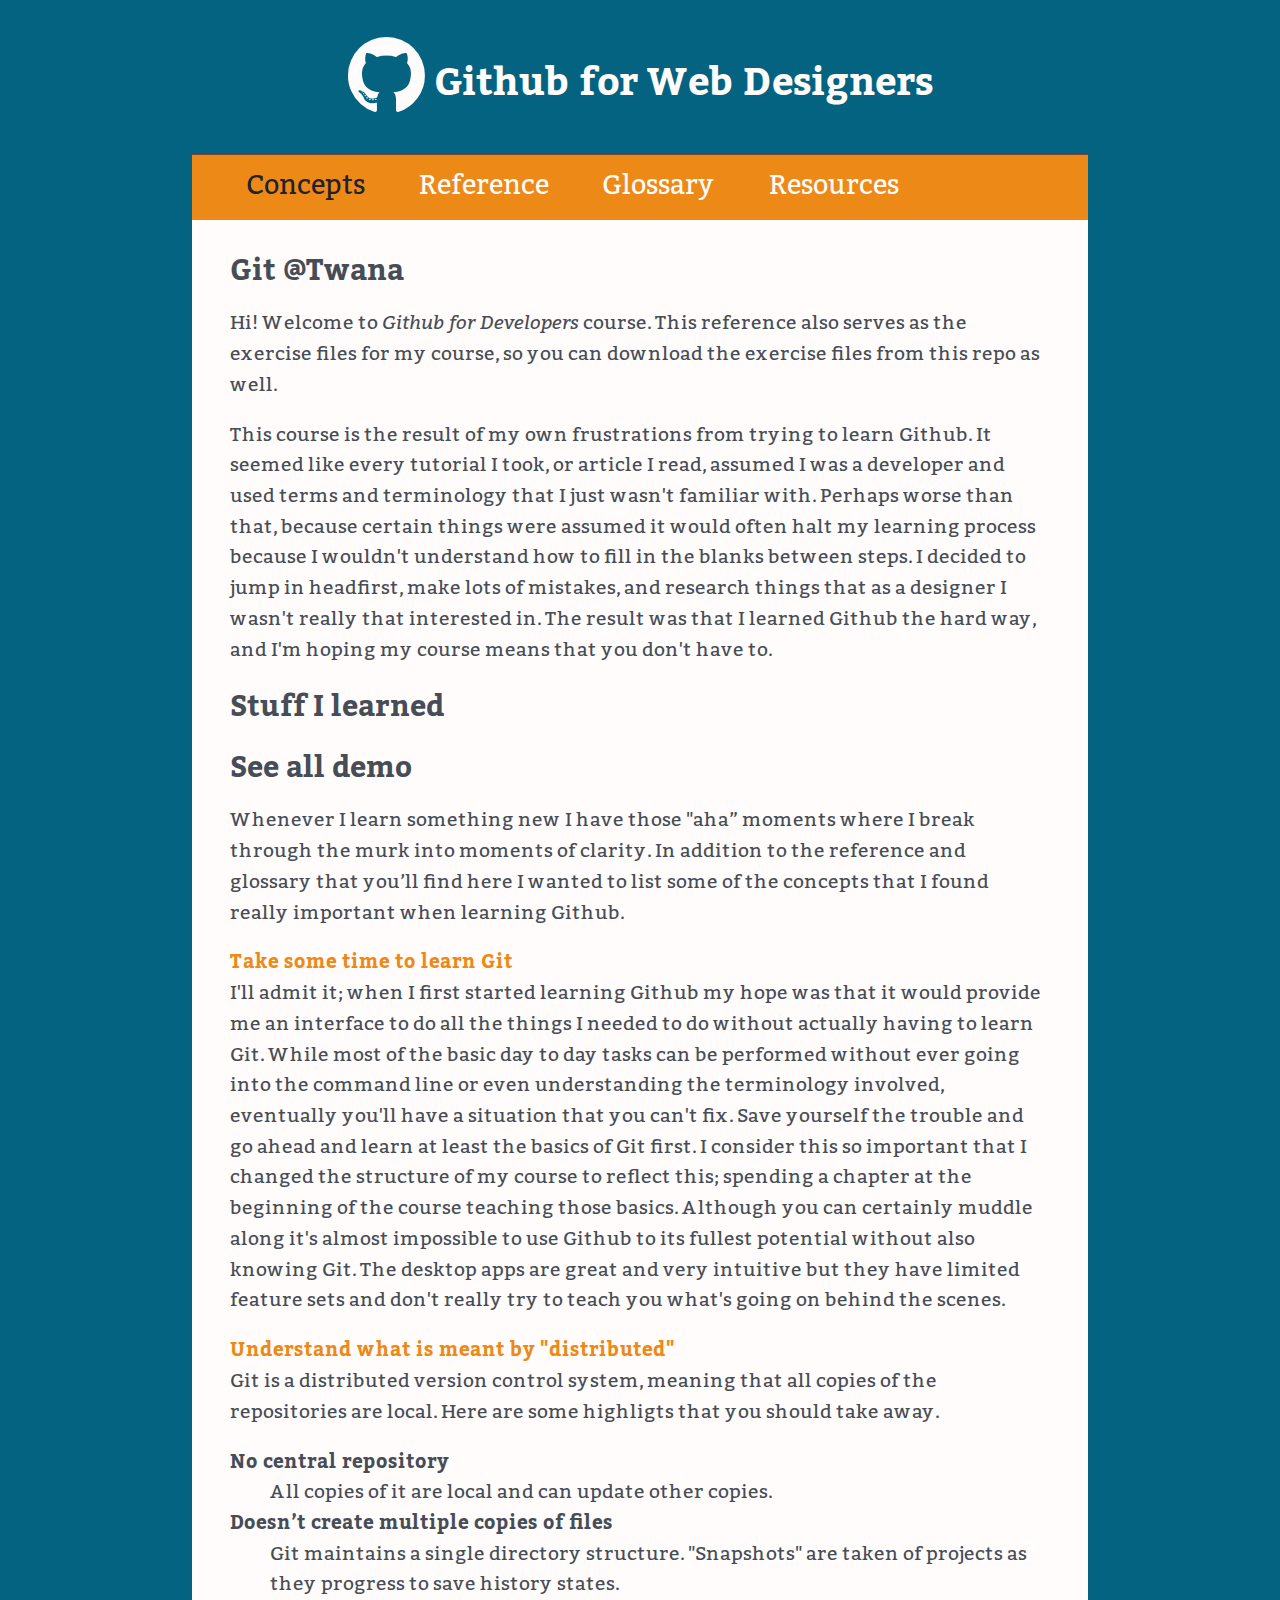
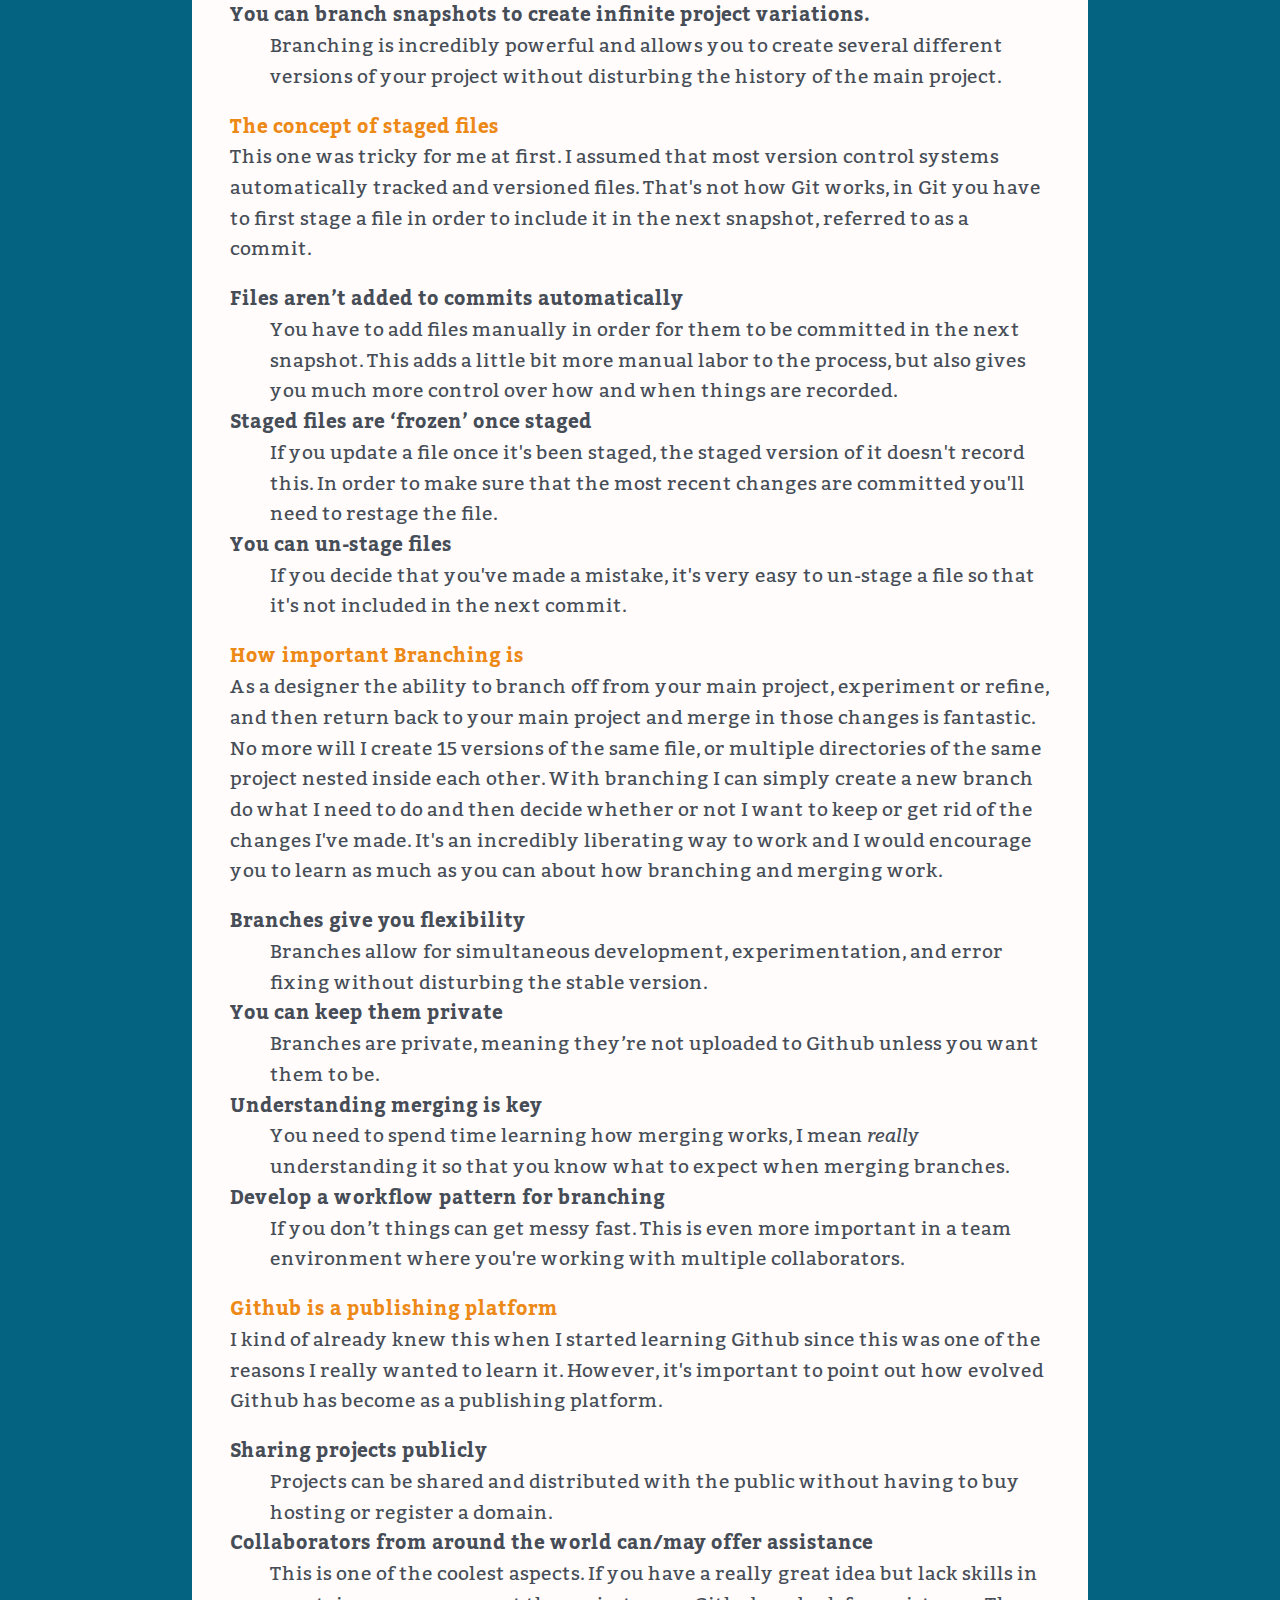
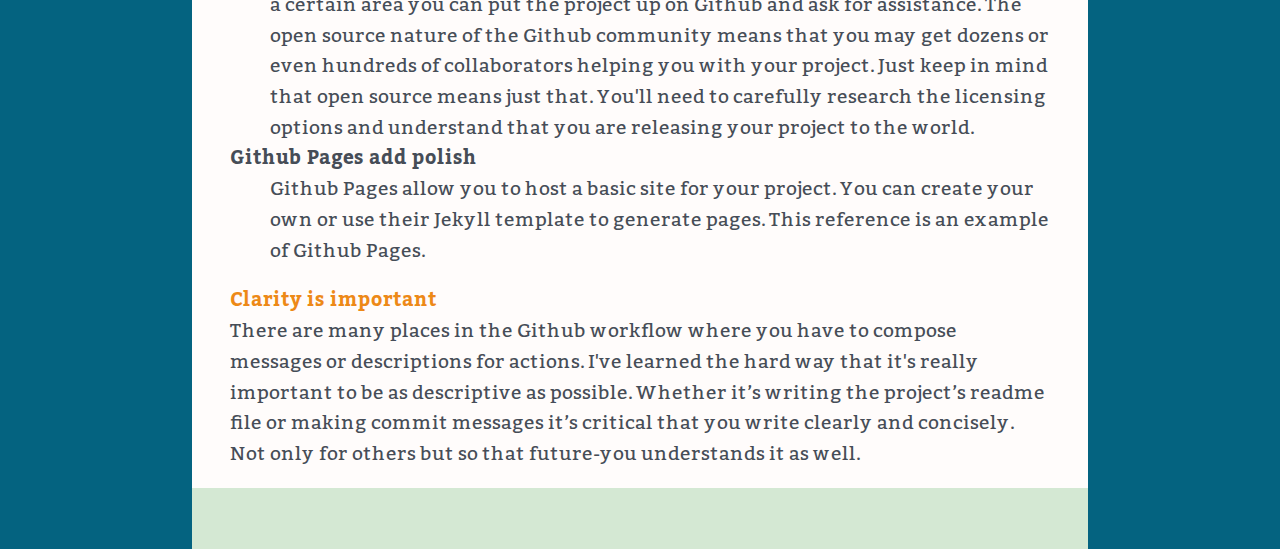
<file: index.html>
<!DOCTYPE html>
<!--[if lt IE 7]>      <html class="no-js lt-ie9 lt-ie8 lt-ie7"> <![endif]-->
<!--[if IE 7]>         <html class="no-js lt-ie9 lt-ie8"> <![endif]-->
<!--[if IE 8]>         <html class="no-js lt-ie9"> <![endif]-->
<!--[if gt IE 8]><!--> <html class="no-js"> <!--<![endif]-->
    <head>
        <meta charset="utf-8">
        <meta http-equiv="X-UA-Compatible" content="IE=edge,chrome=1">
        <title>Github for Developers</title>
        <meta name="description" content="Github for developers">
        <meta name="viewport" content="width=device-width">
        <link rel="stylesheet" href="_css/main.css">
        <script src="_scripts/modernizr-custom.js"></script>
    </head>
    <body>
    <header>
	<h1><a href="index.html" title="home"><span aria-hidden="true" data-icon="&#xE087;" class="github-icon"></span> Github for Web Designers</a></h1>
    </header>
    <nav id="pageNav" role="navigation" class="cf">
    <ul>
    <li><a href="index.html" title="concepts" class="current">Concepts</a></li>
    <li><a href="reference.html" title="Git reference">Reference</a></li>
    <li><a href="glossary.html" title="glossary">Glossary</a></li>
    <li><a href="resources.html" title="resources">Resources</a></li>
    </ul>
    </nav>
    <main>
    <h2>Git @Twana</h2>
    <p>Hi! Welcome to <em>Github for Developers</em> course. This reference also serves as the exercise files for my course, so you can download the exercise files from this repo as well.</p>
    <p>This course is the result of my own frustrations from trying to learn Github. It seemed like every tutorial I took, or article I read, assumed I was a developer and used terms and terminology that I just wasn't familiar with. Perhaps worse than that, because certain things were assumed it would often halt my learning process because I wouldn't understand how to fill in the blanks between steps. I decided to jump in headfirst, make lots of mistakes, and research things that as a designer I wasn't really that interested in. The result was that I learned Github the hard way, and I'm hoping my course means that you don't have to.</p>
    <h2>Stuff I learned</h2>
    <h2>See all demo</h2>
    <p>Whenever I learn something new I have those &quot;aha&rdquo; moments where I break through the murk into moments of clarity. In addition to the reference and glossary that you&rsquo;ll find here I wanted to list some of the concepts that I found really important when learning Github.</p>
    <h4>Take some time to learn Git</h4>
    <p>I'll admit it; when I first started learning Github my hope was that it would provide me an interface to do all the things I needed to do without actually having to learn Git. While most of the basic day to day tasks can be performed without ever going into the command line or even understanding the terminology involved, eventually you'll have a situation that you can't fix. Save yourself the trouble and go ahead and learn at least the basics of Git first. I consider this so important that I changed the structure of my course to reflect this; spending a chapter at the beginning of the course teaching those basics. Although you can certainly muddle along it's almost impossible to use Github to its fullest potential without also knowing Git. The desktop apps are great and very intuitive but they have limited feature sets and don't really try to teach you what's going on behind the scenes.</p>
    <h4>Understand what is meant by &quot;distributed&quot;</h4>
    <p>Git is a distributed version control system, meaning that all copies of the repositories are local. Here are some highligts that you should take away.</p>
    <dl>
      <dt>No central repository
      </dt>
      <dd>All copies of it are local and can update other copies.</dd>
      <dt>Doesn&rsquo;t create multiple copies of files
      </dt>
      <dd>Git maintains a single directory structure. &quot;Snapshots&quot; are taken of projects as they progress to save history states.</dd>
      <dt>You can branch snapshots to create infinite project variations.
      </dt>
      <dd>Branching is incredibly powerful and allows you to create several different versions of your project without disturbing the history of the main project.</dd>
    </dl>
    <h4>The concept of staged files</h4>
    <p>This one was tricky for me at first. I assumed that most version control systems automatically tracked and versioned files. That's not how Git works, in Git you have to first stage a file in order to include it in the next snapshot, referred to as a commit.</p>
    <dl>
      <dt>Files aren&rsquo;t added to commits automatically
      </dt>
      <dd>You have to add files manually in order for them to be committed in the next snapshot. This adds a little bit more manual labor to the process, but also gives you much more control over how and when things are recorded.</dd>
      <dt>Staged files are &lsquo;frozen&rsquo; once staged
      </dt>
      <dd>If you update a file once it's been staged, the staged version of it doesn't record this. In order to make sure that the most recent changes are committed you'll need to restage the file.</dd>
      <dt>You can un-stage files
      </dt>
      <dd>If you decide that you've made a mistake, it's very easy to un-stage a file so that it's not included in the next commit.</dd>
    </dl>
    <h4>How important Branching is</h4>
    <p>As a designer the ability to branch off from your main project, experiment or refine, and then return back to your main project and merge in those changes is fantastic. No more will I create 15 versions of the same file, or multiple directories of the same project nested inside each other. With branching I can simply create a new branch do what I need to do and then decide whether or not I want to keep or get rid of the changes I've made. It's an incredibly liberating way to work and I would encourage you to learn as much as you can about how branching and merging work.</p>
    <dl>
      <dt>Branches give you flexibility
      </dt>
      <dd>Branches allow for simultaneous development, experimentation, and error fixing without disturbing the stable version. </dd>
      <dt>You can keep them private
      </dt>
      <dd>Branches are private, meaning they&rsquo;re not uploaded to Github unless you want them to be.</dd>
      <dt>Understanding merging is key
      </dt>
      <dd>You need to spend time learning how merging works, I mean <em>really</em> understanding it so that you know what to expect when merging branches.</dd>
      <dt>Develop a workflow pattern for branching 
      </dt>
      <dd>If you don&rsquo;t things can get messy fast. This is even more important in a team environment where you're working with multiple collaborators.</dd>
    </dl>
    <h4>Github is a publishing platform</h4>
    <p>I kind of already knew this when I started learning Github since this was one of the reasons I really wanted to learn it. However, it's important to point out how evolved Github has become as a publishing platform.</p>
    <dl>
      <dt>Sharing projects publicly
      </dt>
      <dd>Projects can be shared and distributed with the public without having to buy hosting or register a domain.</dd>
      <dt>Collaborators from around the world can/may offer assistance
      </dt>
      <dd>This is one of the coolest aspects. If you have a really great idea but lack skills in a certain area you can put the project up on Github and ask for assistance. The open source nature of the Github community means that you may get dozens or even hundreds of collaborators helping you with your project. Just keep in mind that open source means just that. You'll need to carefully research the licensing options and understand that you are releasing your project to the world.</dd>
      <dt>Github Pages add polish
      </dt>
      <dd>Github Pages allow you to host a basic site for your project. You can create your own or use their Jekyll template to generate pages. This reference is an example of Github Pages.</dd>
    </dl>
    <h4>Clarity is important</h4>
    <p>There are many places in the Github workflow where you have to compose messages or descriptions for actions. I've learned the hard way that it's really important to be as descriptive as possible. Whether it&rsquo;s writing the project&rsquo;s readme file or making commit messages it&rsquo;s critical that you write clearly and concisely. Not only for others but so that future-you understands it as well.
      <figure></figure>
    </p>
    </main>
    <footer>  
    </footer>
        <script>
//use the modernizr load to load up external scripts. This will load the scripts asynchronously, but the order listed matters. Although it will load all scripts in parallel, it will execute them in the order listed
Modernizr.load([
{
    load: [  
        'http://ajax.googleapis.com/ajax/libs/jquery/1.10.1/jquery.min.js',
		'_scripts/scripts.js' 
		//additional scripts can be loaded here, separate with a comma in the order you wish them to execute 
    ]
},
{
	// test for media query support, if not load respond.js
    test : Modernizr.mq('only all'),
    // If not, load the respond.js file
    nope : '_scripts/respond.min.js' 
}
]); 
</script>
    </body>
</html>
</file>
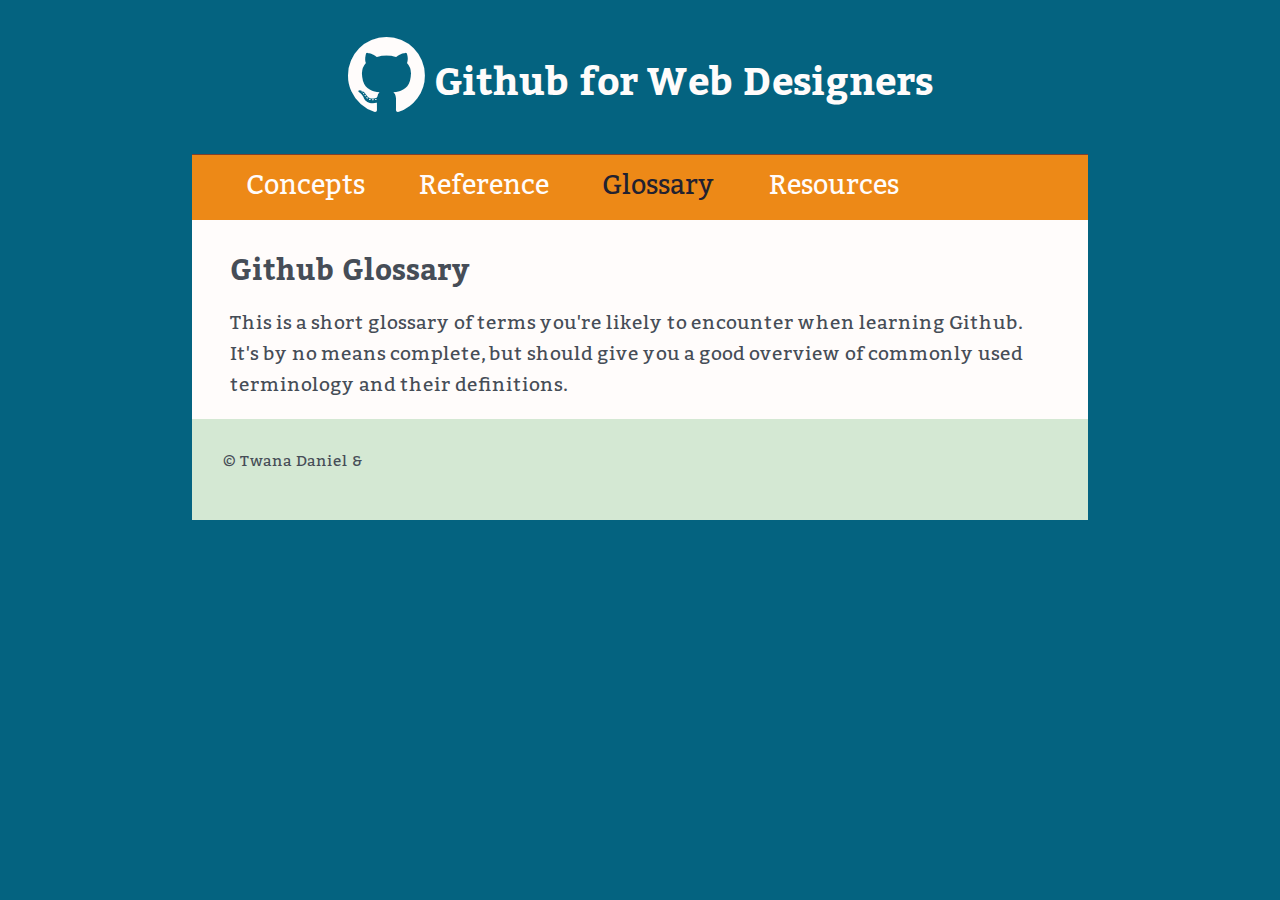
<file: glossary.html>
<!DOCTYPE html>
<!--[if lt IE 7]>      <html class="no-js lt-ie9 lt-ie8 lt-ie7"> <![endif]-->
<!--[if IE 7]>         <html class="no-js lt-ie9 lt-ie8"> <![endif]-->
<!--[if IE 8]>         <html class="no-js lt-ie9"> <![endif]-->
<!--[if gt IE 8]><!--> <html class="no-js"> <!--<![endif]-->
    <head>
        <meta charset="utf-8">
        <meta http-equiv="X-UA-Compatible" content="IE=edge,chrome=1">
        <title>Github for Developers</title>
        <meta name="description" content="Github for developers">
        <meta name="viewport" content="width=device-width">
        <link rel="stylesheet" href="_css/main.css">
        <script src="_scripts/modernizr-custom.js"></script>
    </head>
    <body>
    <header>
	<h1><span aria-hidden="true" data-icon="&#xE087;" class="github-icon"></span> Github for Web Designers</h1>
    </header>
    <nav id="pageNav" role="navigation">
        <ul>
    <li><a href="index.html" title="concepts">Concepts</a></li>
    <li><a href="reference.html" title="Git reference">Reference</a></li>
    <li><a href="glossary.html" title="glossary" class="current">Glossary</a></li>
    <li><a href="resources.html" title="resources">Resources</a></li>
    </ul>
    </nav>
    <main>
    <h2>Github Glossary</h2>
    <p>This is a short glossary of terms you're likely to encounter when learning Github. It's by no means complete, but should give you a good overview of commonly used terminology and their definitions.</p>
    </main>
    <footer>
        <p>&copy; Twana Daniel &amp; <a href="#" title="Twana Daniel"></a></p>
    </footer>
        <script>
//use the modernizr load to load up external scripts. This will load the scripts asynchronously, but the order listed matters. Although it will load all scripts in parallel, it will execute them in the order listed
Modernizr.load([
{
    load: [  
        'http://ajax.googleapis.com/ajax/libs/jquery/1.10.1/jquery.min.js',
		'_scripts/scripts.js' 
		//additional scripts can be loaded here, separate with a comma in the order you wish them to execute 
    ]
},
{
	// test for media query support, if not load respond.js
    test : Modernizr.mq('only all'),
    // If not, load the respond.js file
    nope : '_scripts/respond.min.js' 
}
]); 
</script>
    </body>
</html>
</file>
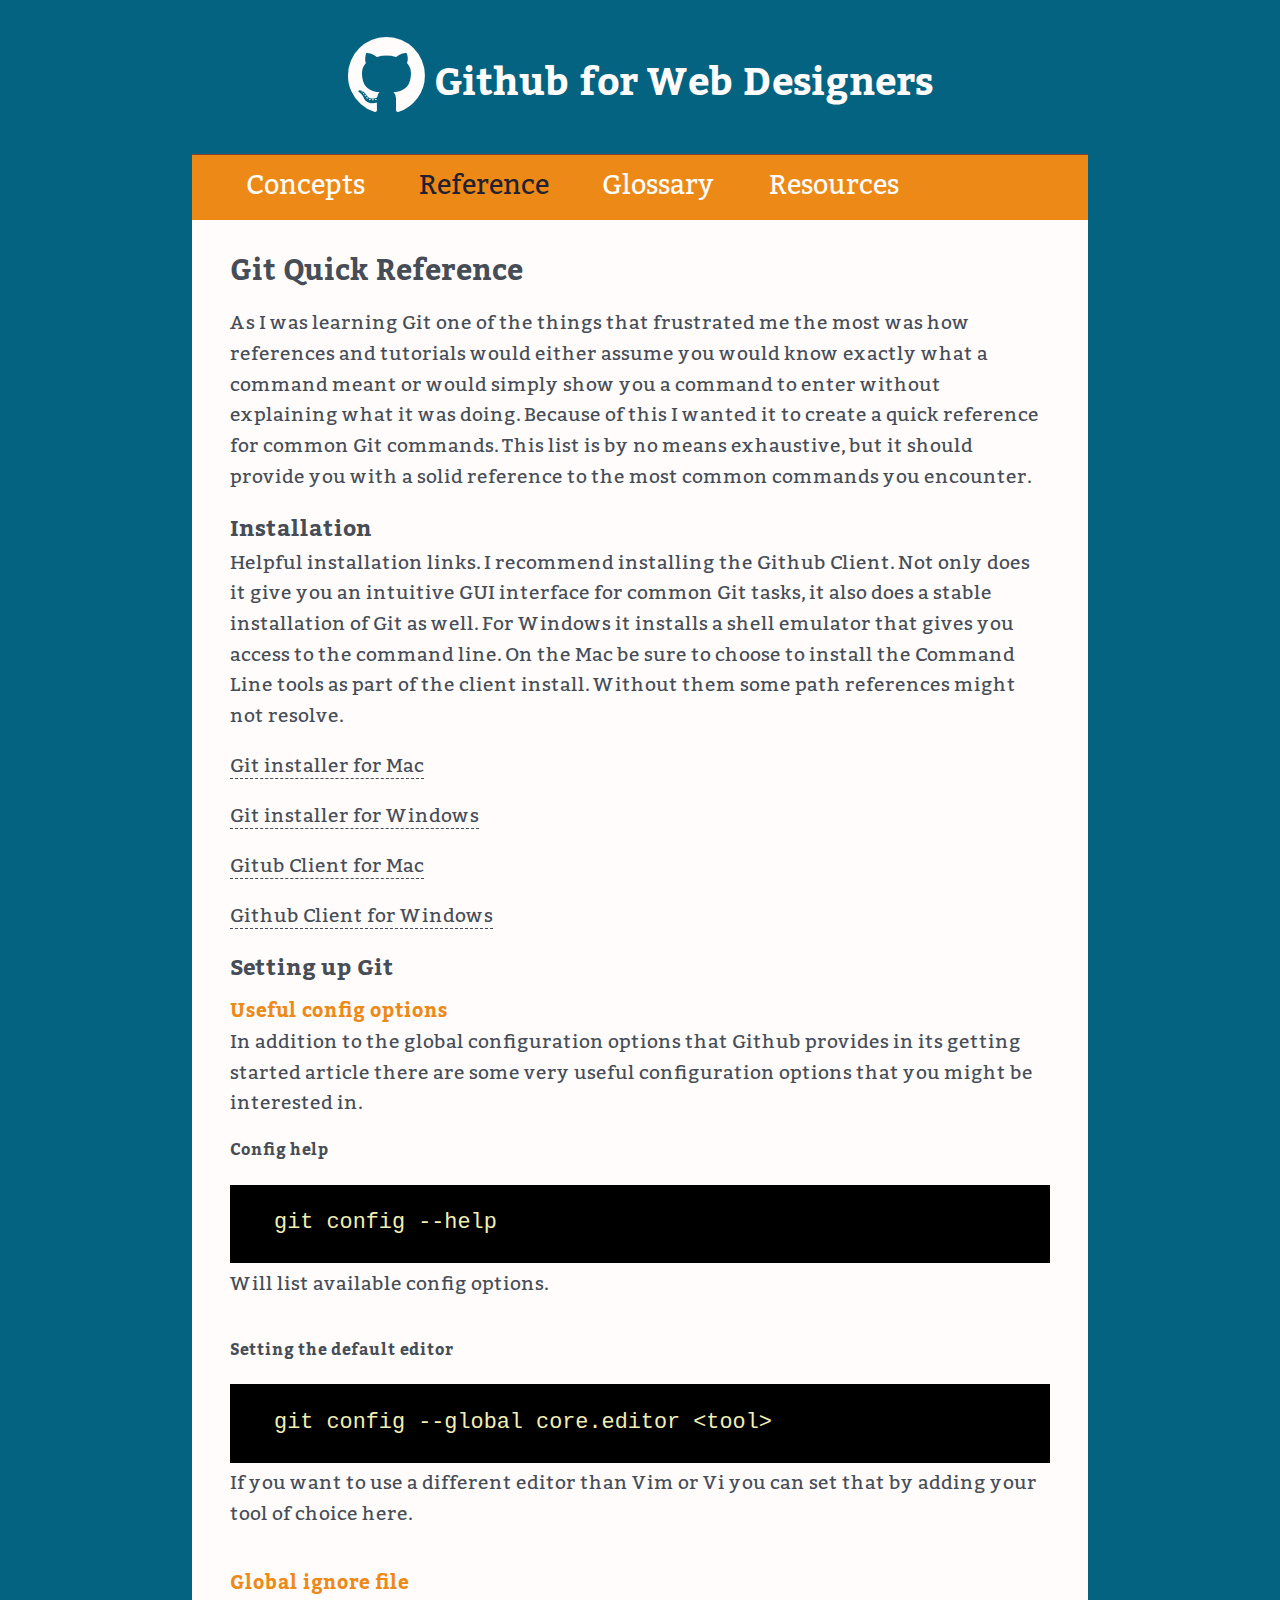
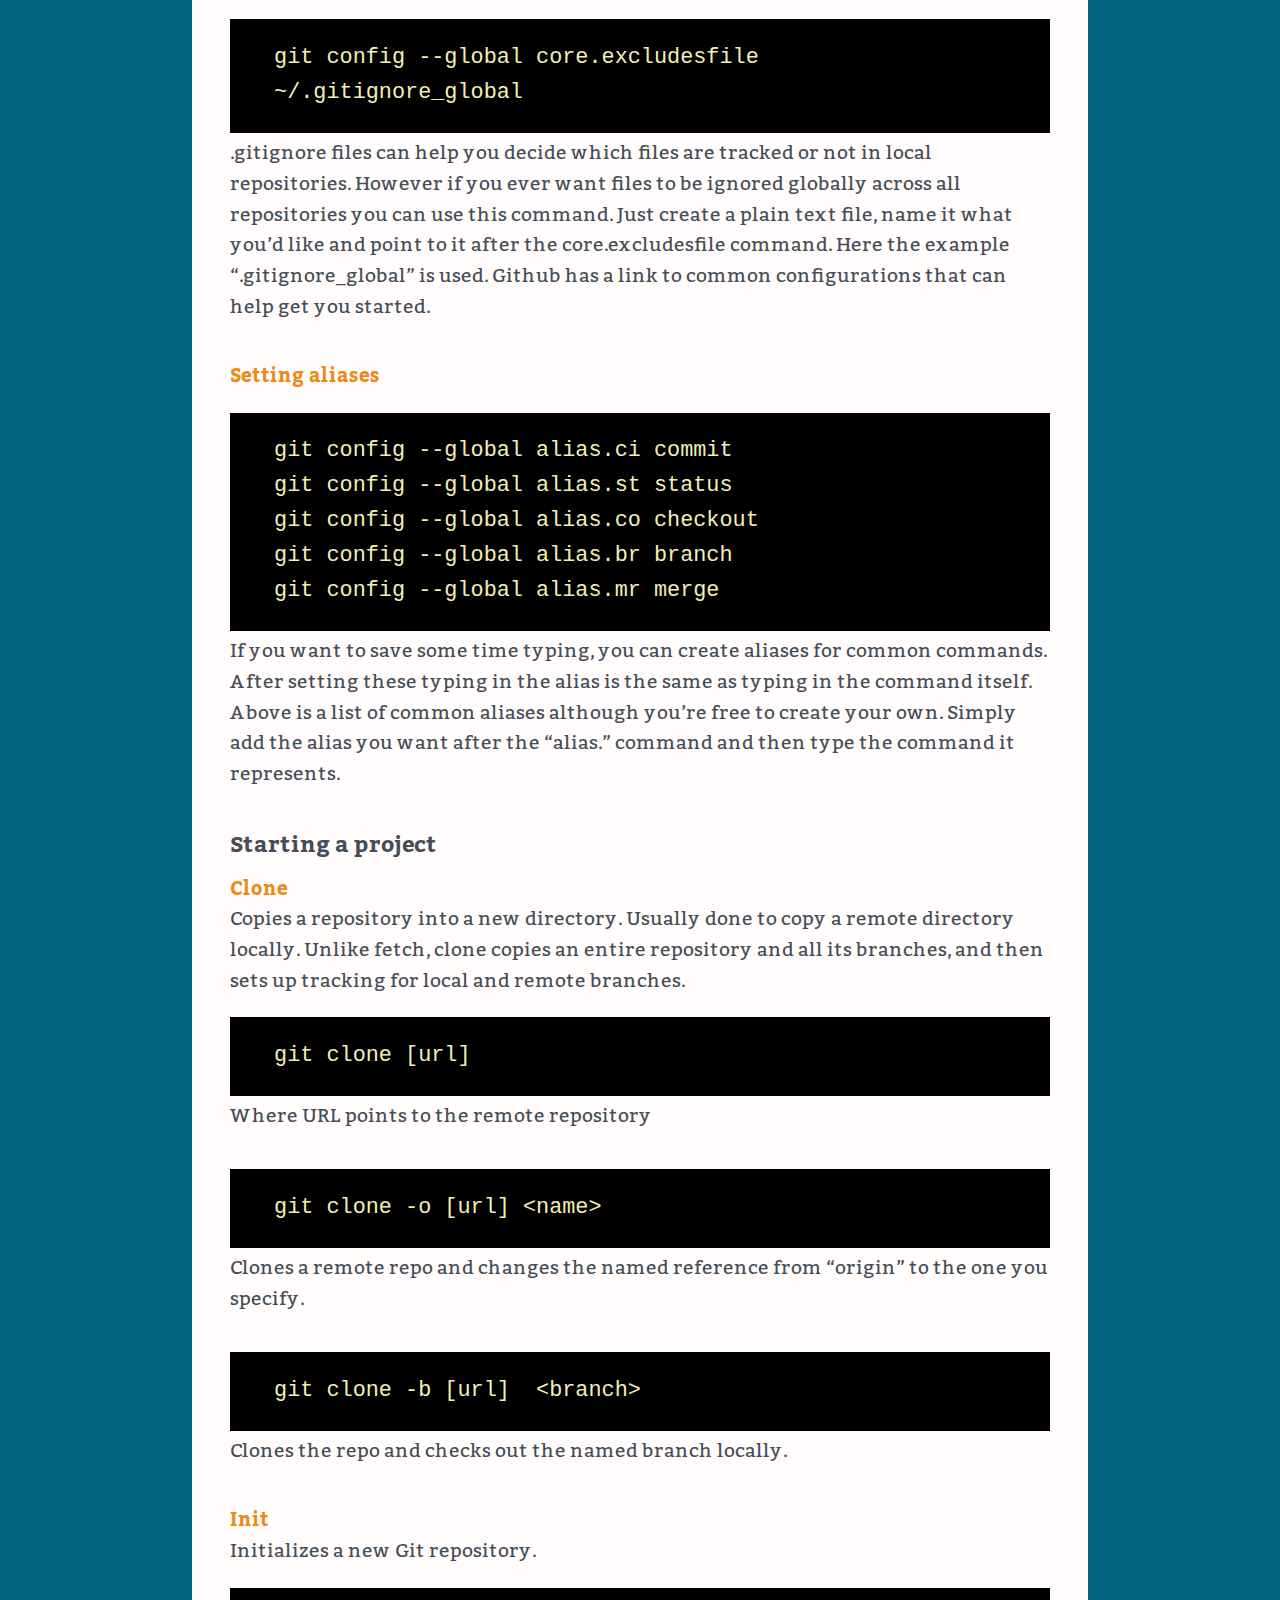
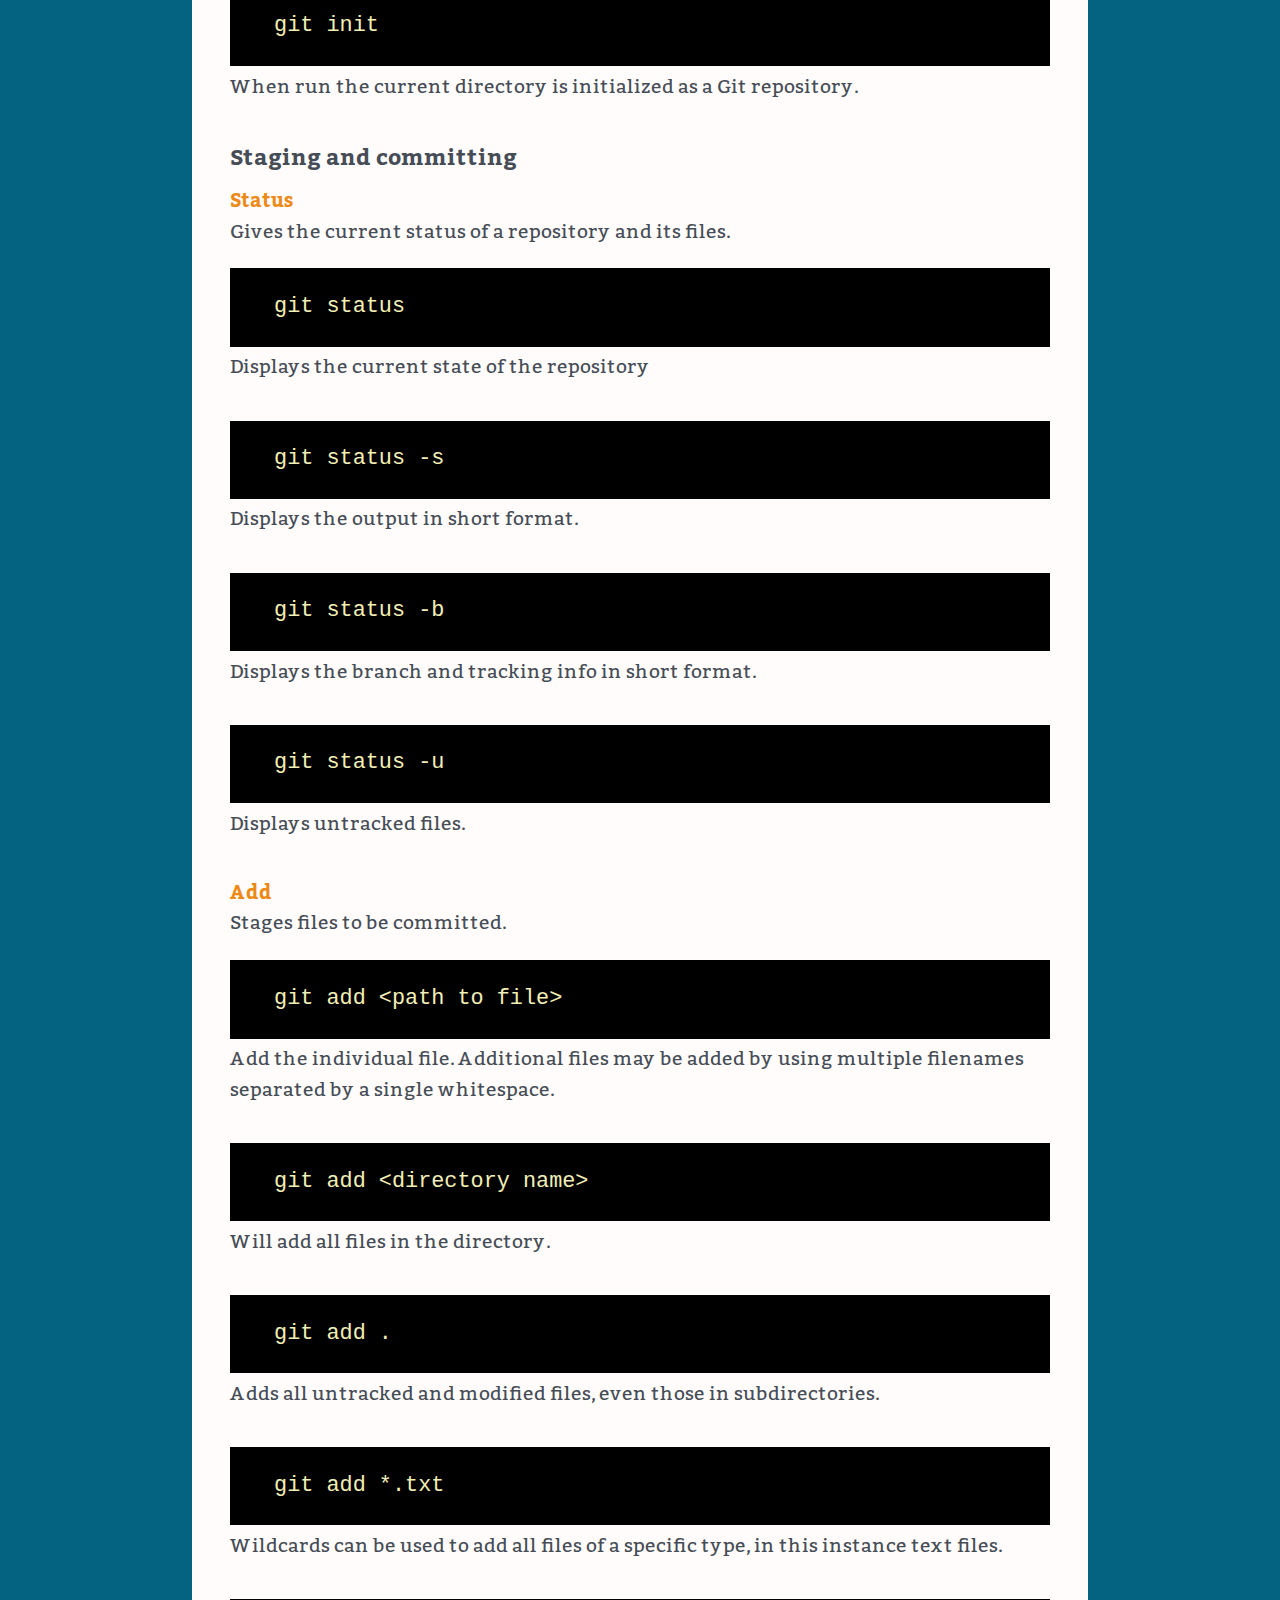
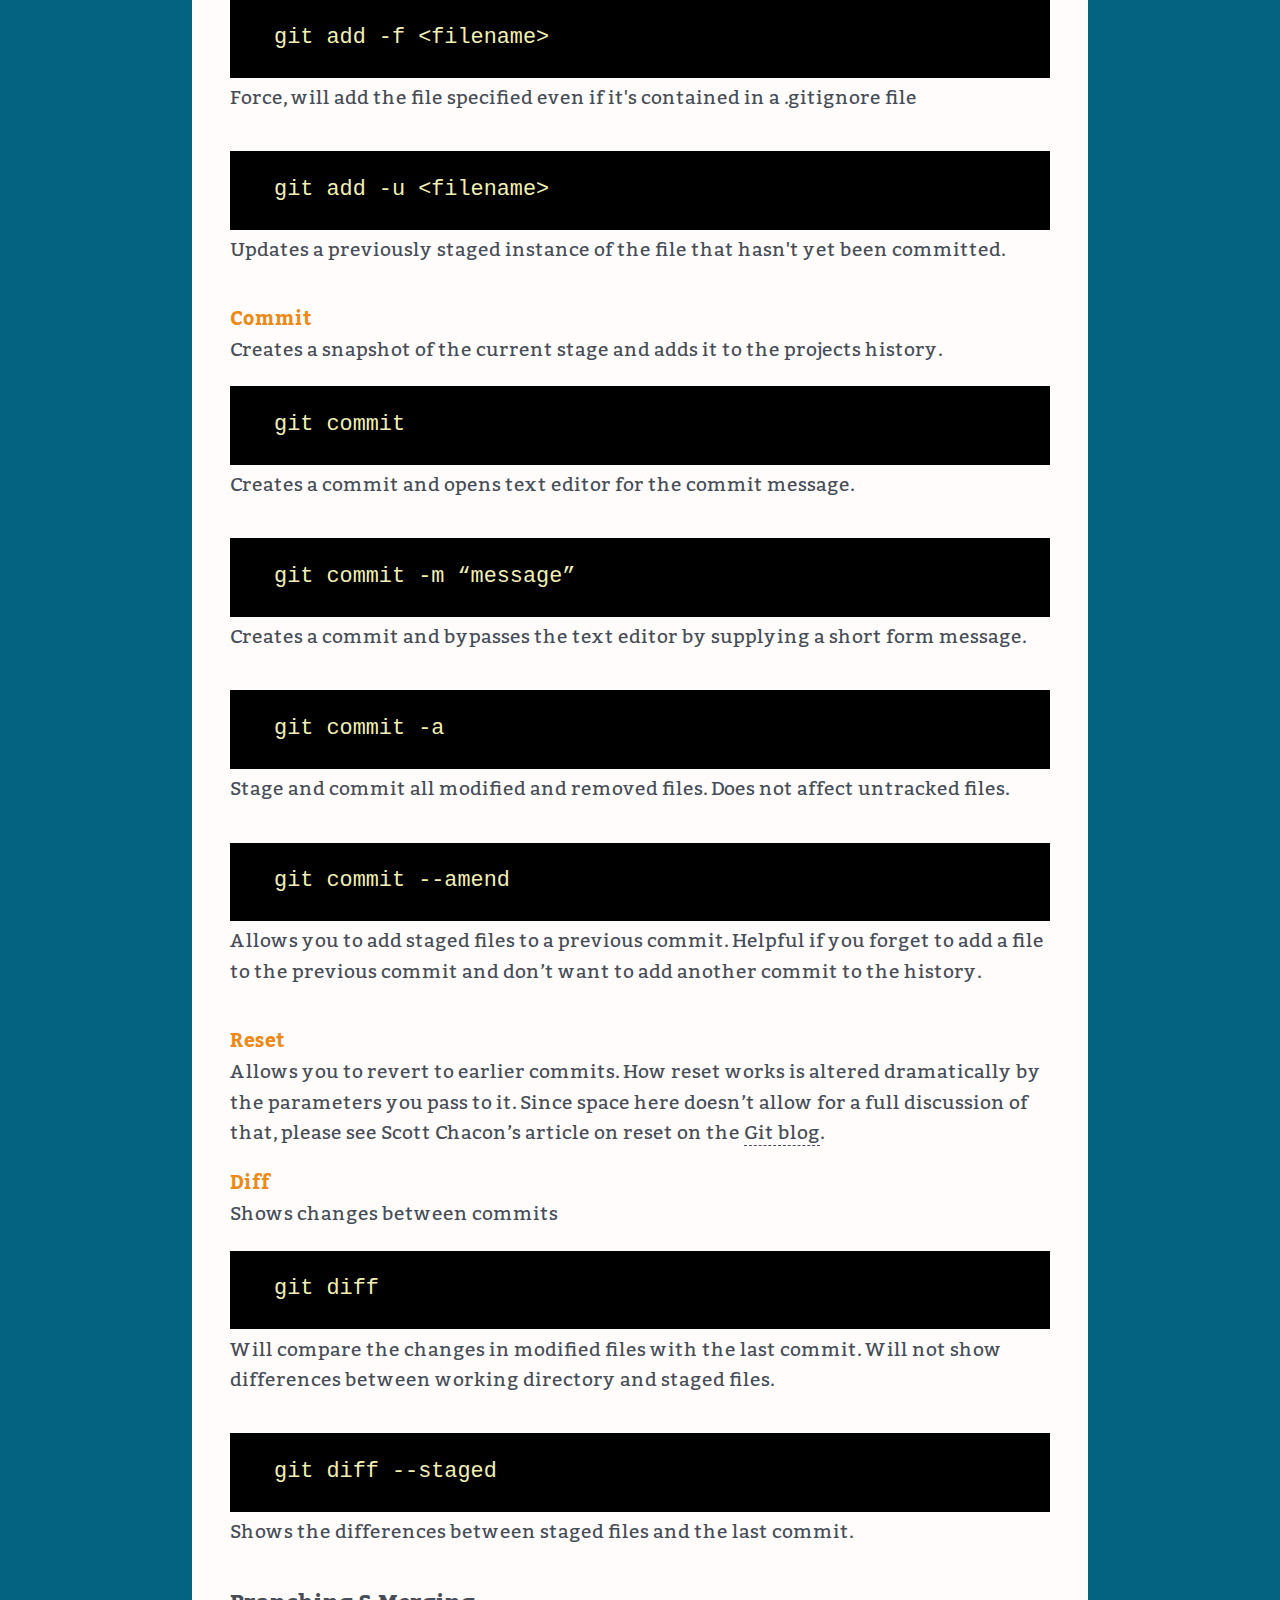
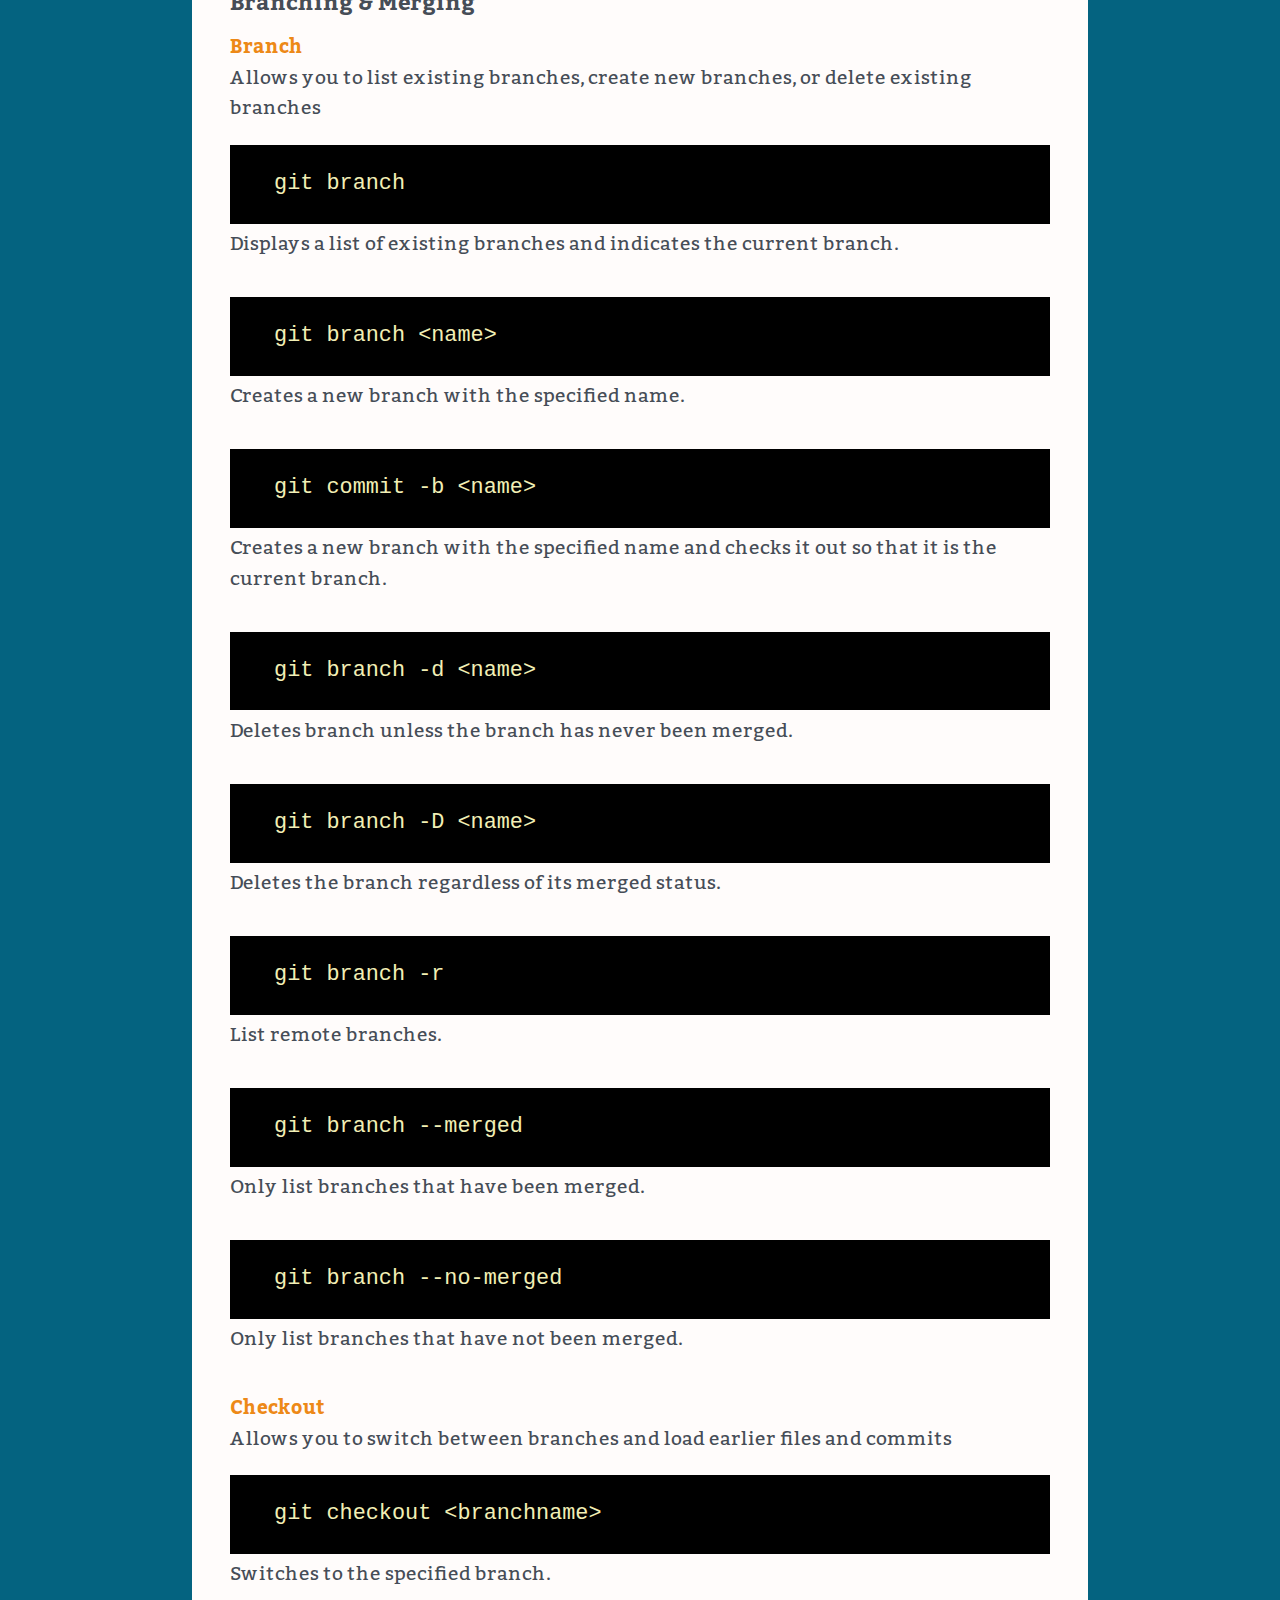
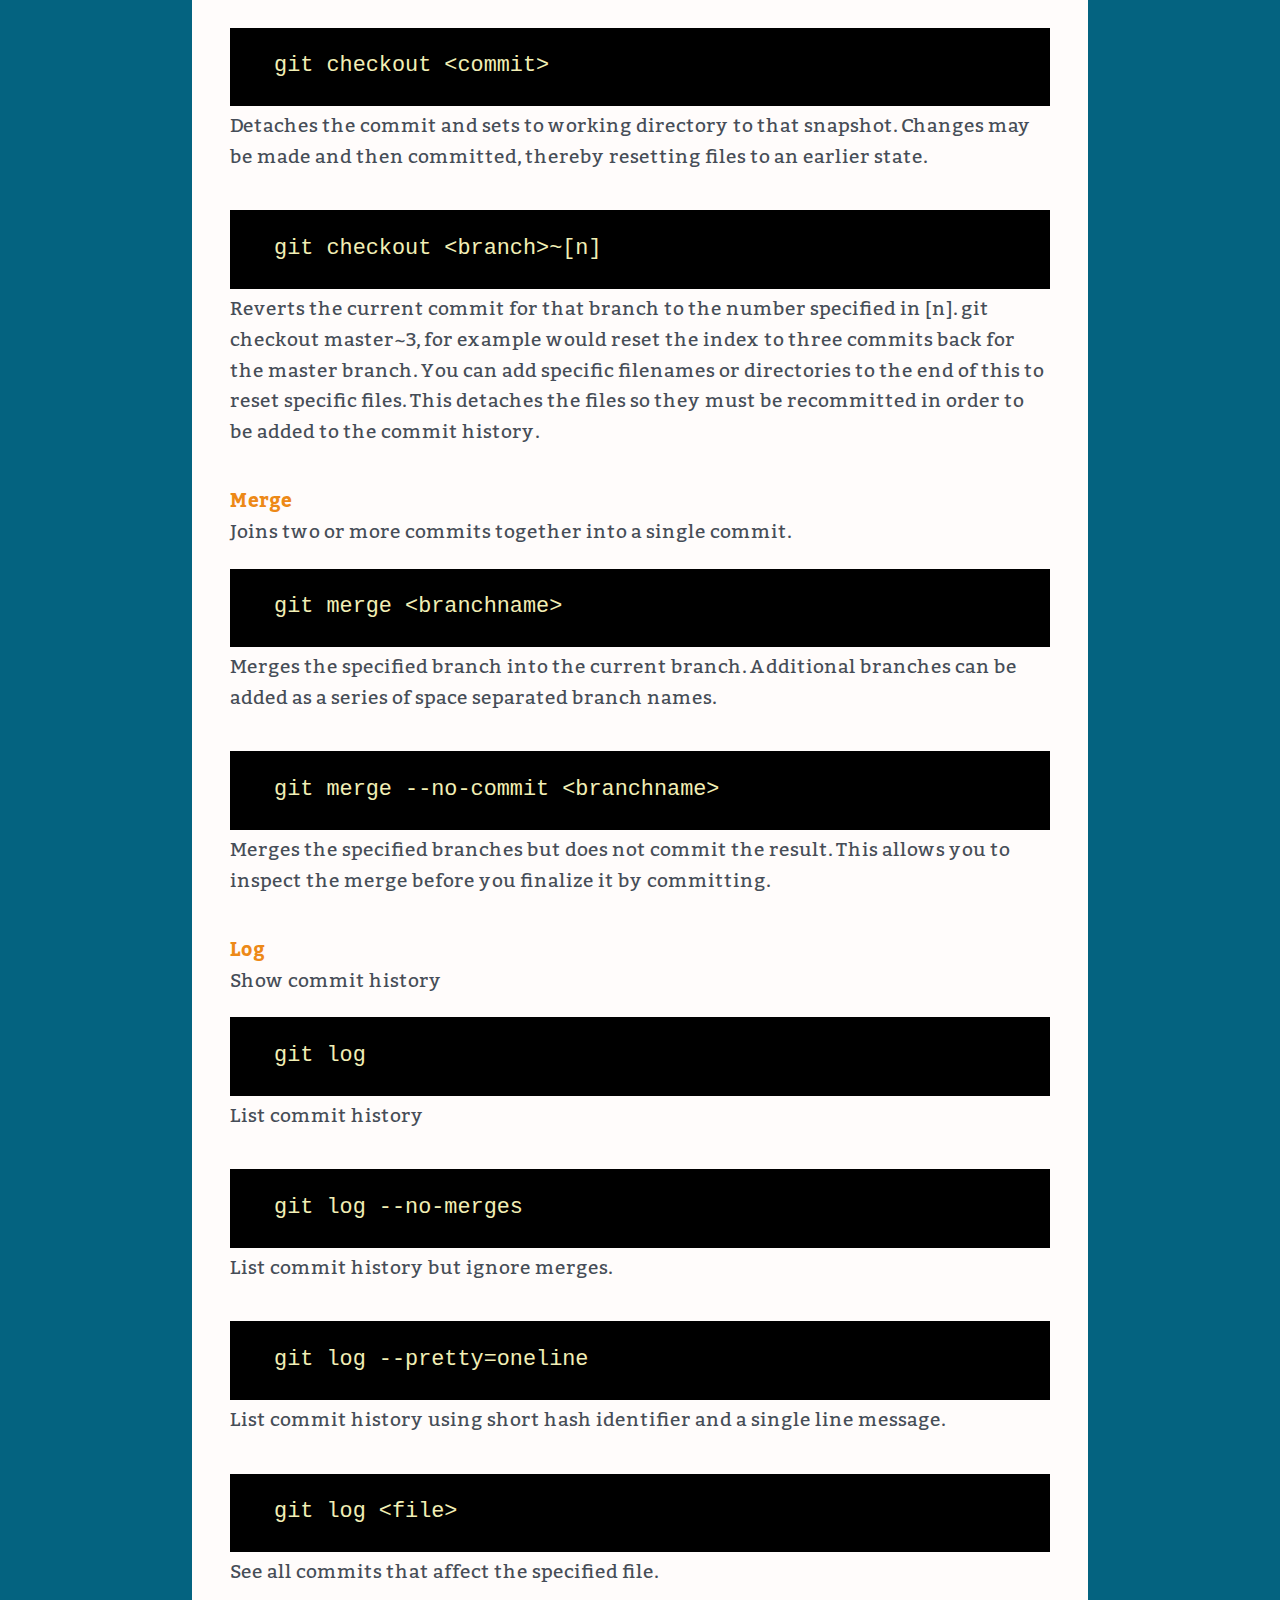
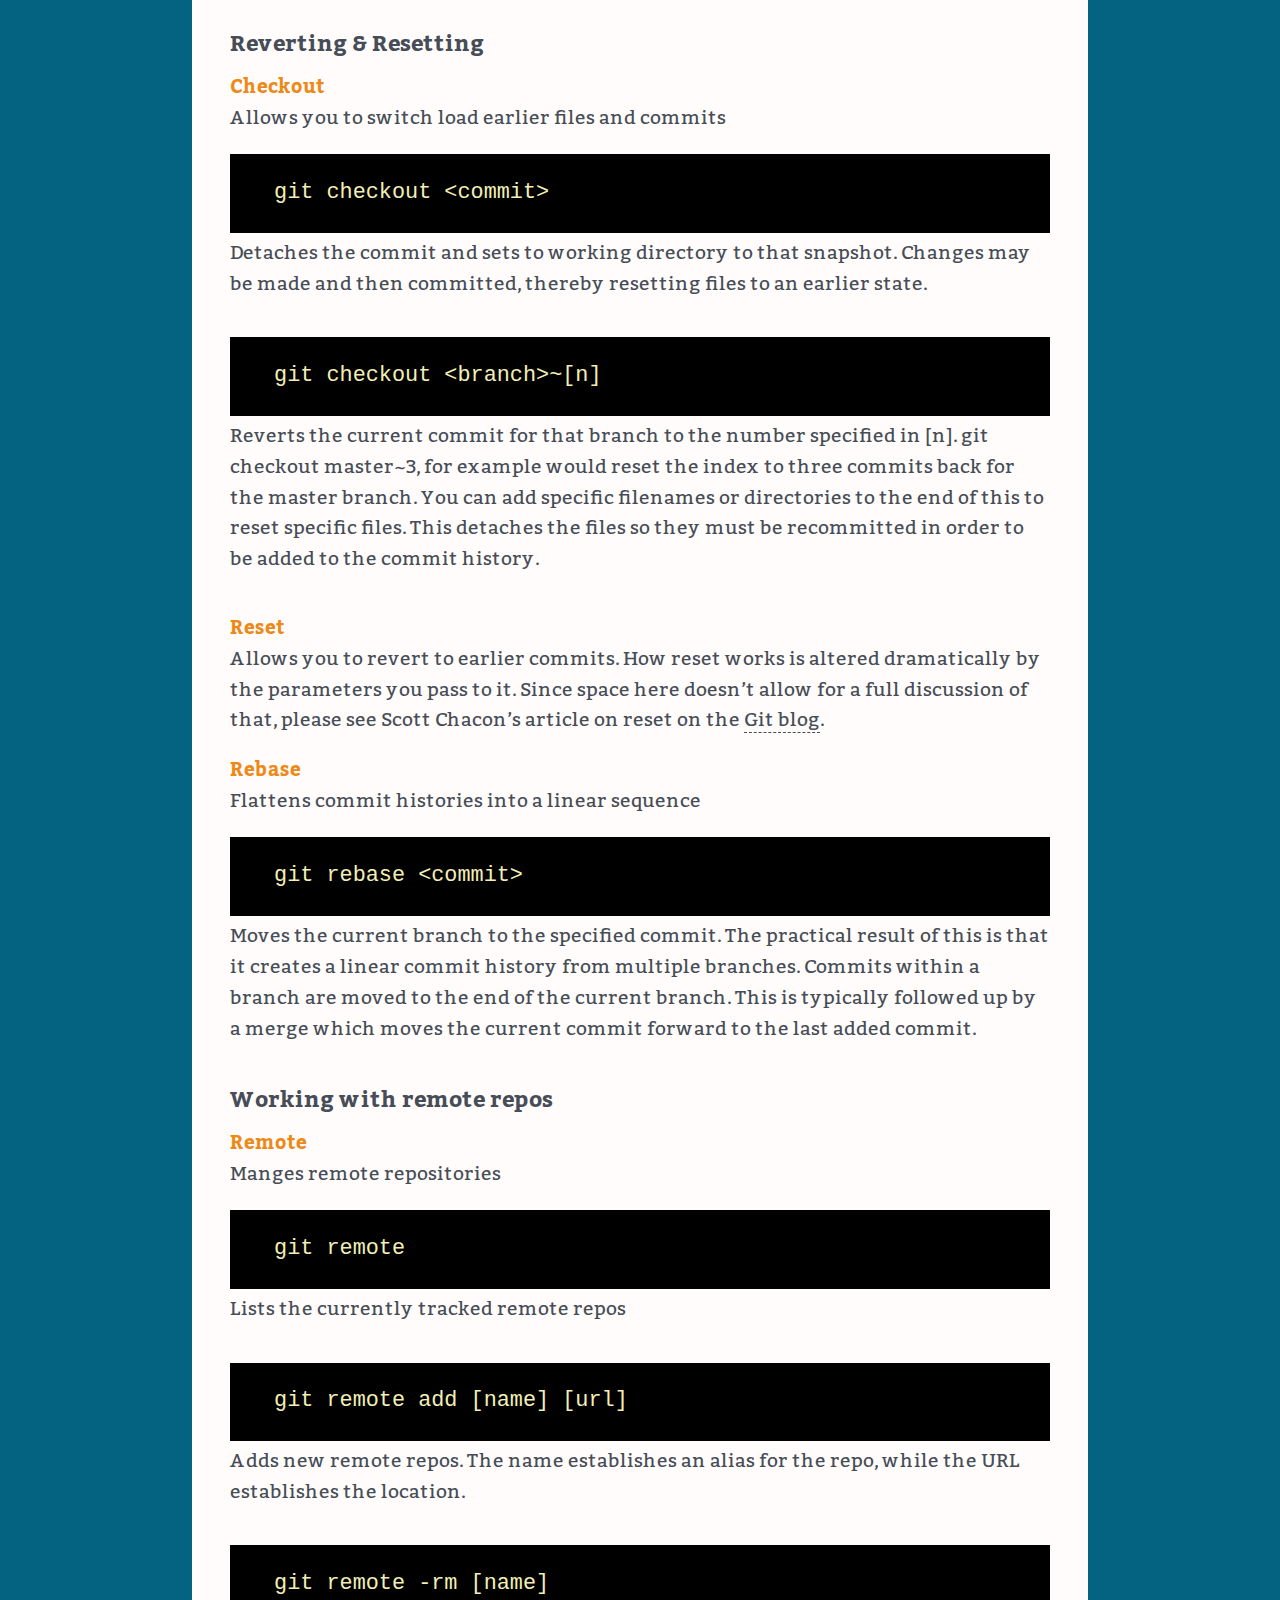
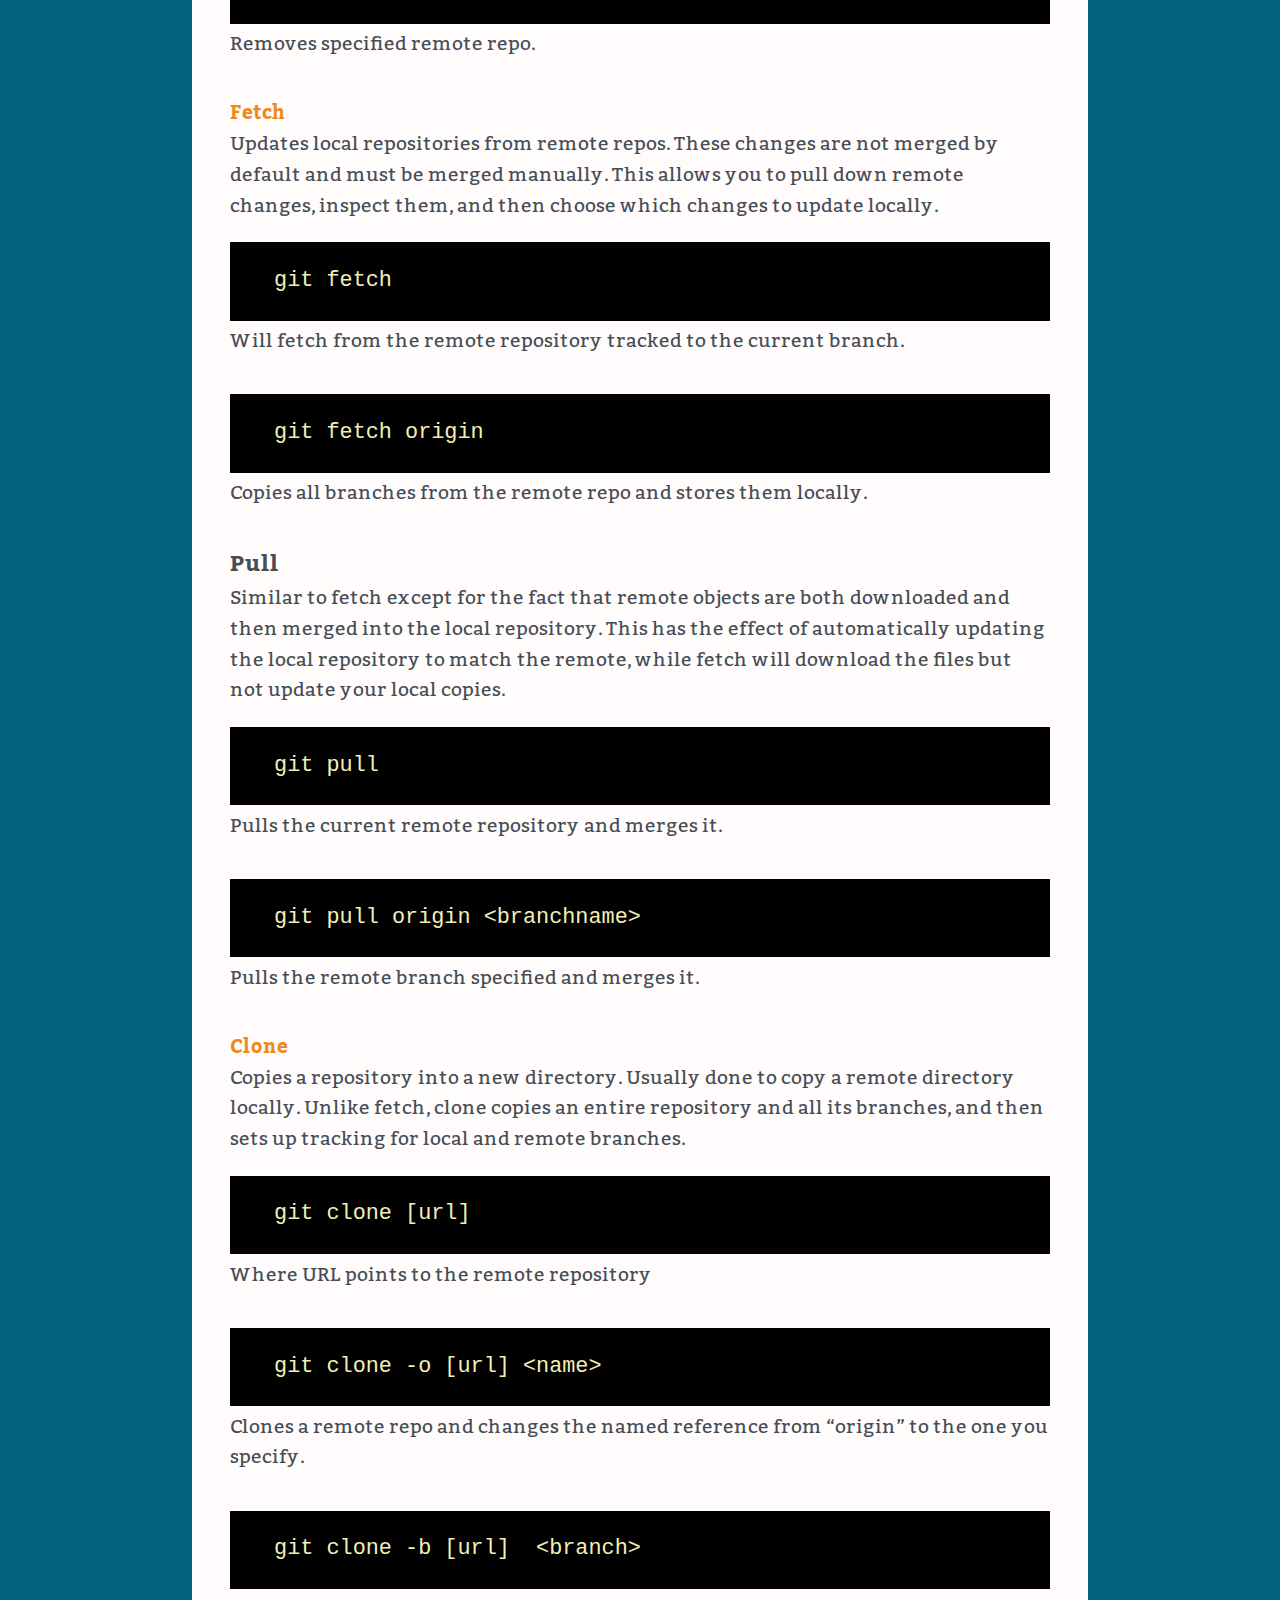
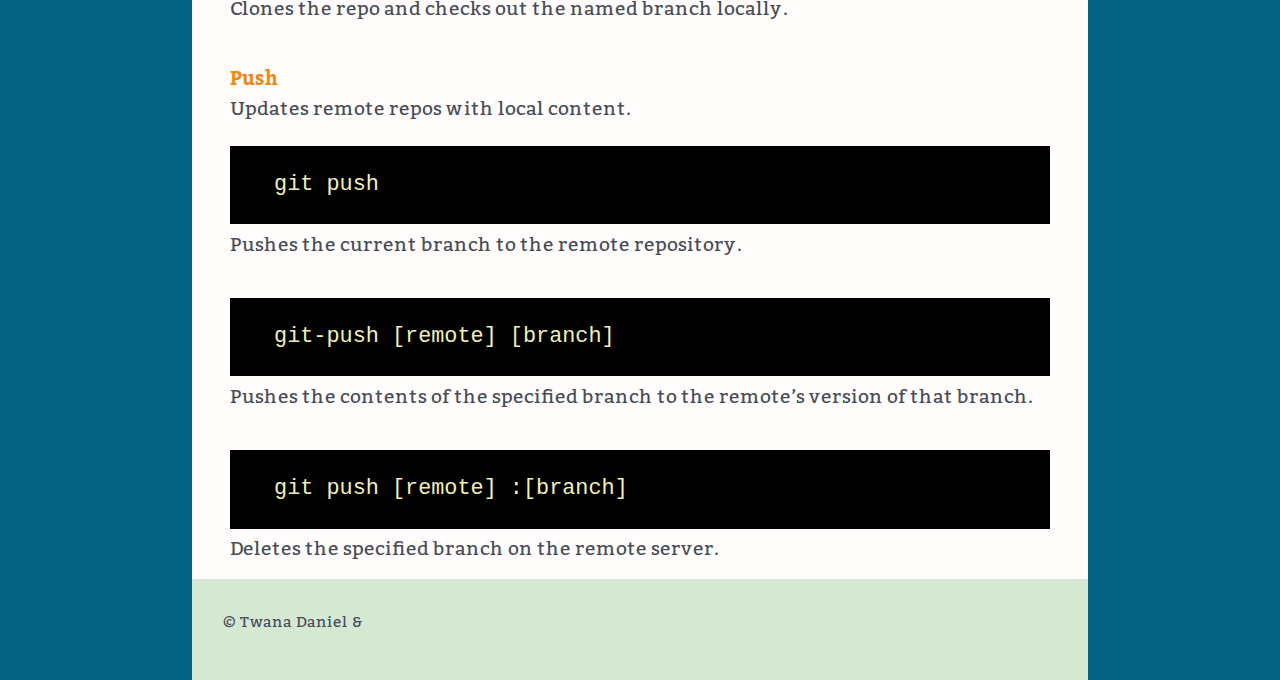
<file: reference.html>
<!DOCTYPE html>
<!--[if lt IE 7]>      <html class="no-js lt-ie9 lt-ie8 lt-ie7"> <![endif]-->
<!--[if IE 7]>         <html class="no-js lt-ie9 lt-ie8"> <![endif]-->
<!--[if IE 8]>         <html class="no-js lt-ie9"> <![endif]-->
<!--[if gt IE 8]><!--> <html class="no-js"> <!--<![endif]-->
    <head>
        <meta charset="utf-8">
        <meta http-equiv="X-UA-Compatible" content="IE=edge,chrome=1">
        <title>Github for Developers</title>
        <meta name="description" content="Github for developers">
        <meta name="viewport" content="width=device-width">
        <link rel="stylesheet" href="_css/main.css">
        <script src="_scripts/modernizr-custom.js"></script>
    </head>
    <body>
    <header>
	<h1><span aria-hidden="true" data-icon="&#xE087;" class="github-icon"></span> Github for Web Designers</h1>
    </header>
    <nav id="pageNav" role="navigation">
    <ul>
    <li><a href="index.html" title="concepts">Concepts</a></li>
    <li><a href="reference.html" title="Git reference" class="current">Reference</a></li>
    <li><a href="glossary.html" title="glossary">Glossary</a></li>
    <li><a href="resources.html" title="resources">Resources</a></li>
    </ul>
    </nav>
    <main>
    <h2>Git Quick Reference</h2>
    <p>As I was learning Git one of the things that frustrated me the most was how references and tutorials would either assume you would know exactly what a command meant or would simply show you a command to enter without explaining what it was doing. Because of this I wanted it to create a quick reference for common Git commands. This list is by no means exhaustive, but it should provide you with a solid reference to the most common commands you encounter.</p>
    <h3>Installation</h3>
    <p>Helpful installation links. I recommend installing the Github Client. Not only does it give you an intuitive GUI interface for common Git tasks, it also does a stable installation of Git as well. For Windows it installs a shell emulator that gives you access to the command line. On the Mac be sure to choose to install the Command Line tools as part of the client install. Without them some path references might not resolve.</p>
    <p><a href="http://git-scm.com/download/mac" title="Install Git for Mac">Git installer for Mac</a></p>
    <p><a href="http://git-scm.com/download/win" title="Git installer for Windows">Git installer for Windows</a></p>
    <p><a href="http://mac.github.com/" title="Github for Mac">Gitub Client for Mac</a></p>
    <p><a href="http://windows.github.com/" title="Github for Windows">Github Client for Windows</a></p>
    <h3>Setting up Git</h3>
    <h4>Useful config options</h4>
    <p>In addition to the global configuration options that Github provides in its getting started article there are some very useful configuration options that you might be interested in.</p>
    <h5>Config help</h5>
    <pre><code>git config --help</code></pre>
    <p>Will list available config options.</p>
    <h5>Setting the default editor</h5>
      <pre><code>git config --global core.editor &lt;tool&gt;</code></pre>
    <p>If you want to use a different editor than Vim or Vi you can set that by adding your tool of choice here.</p>
    <h4>Global ignore file</h4>
    <pre><code>git config --global core.excludesfile ~/.gitignore_global</code></pre>
    <p>.gitignore files can help you decide which files are tracked or not in local repositories. However if you ever want files to be ignored globally across all repositories you can use this command. Just create a plain text file, name it what you&rsquo;d like and point to it after the core.excludesfile command. Here the example &ldquo;.gitignore_global&rdquo; is used. Github has a link to common configurations that can help get you started.</p>
    <h4>Setting aliases</h4> 
<pre><code>git config --global alias.ci commit
git config --global alias.st status
git config --global alias.co checkout
git config --global alias.br branch
git config --global alias.mr merge</code></pre>
    <p>If you want to save some time typing, you can create aliases for common commands. After setting these typing in the alias is the same as typing in the command itself. Above is a list of common aliases although you&rsquo;re free to create your own. Simply add the alias you want after the &ldquo;alias.&rdquo; command and then type the command it represents.</p>
    <h3>Starting a project</h3>
    <h4>Clone</h4>
    <p>Copies a repository into a new directory. Usually done to copy a remote directory locally. Unlike fetch, clone copies an entire repository and all its branches, and then sets up tracking for local and remote branches.</p>
    <pre><code>git clone [url]</code></pre>
    <p>Where URL points to the remote repository</p>
    <pre><code>git clone -o [url] &lt;name&gt;</code></pre>
    <p>Clones a remote repo and changes the named reference from &ldquo;origin&rdquo; to the one you specify.</p>
    <pre><code>git clone -b [url]&nbsp; &lt;branch&gt;</code></pre>
    <p>Clones the repo and checks out the named branch locally.</p>
    <h4>Init</h4>
    <p>Initializes a new Git repository.</p>
    <pre><code>git init</code></pre>
    <p>When run the current directory is initialized as a Git repository.</p>
    <h3>Staging and committing</h3>
    <h4>Status</h4>
    <p>
      Gives the current status of a repository and its files.</p>
    <pre><code>git status</code></pre>
    <p>Displays the current state of the repository</p>
    <pre><code>git status -s</code></pre>
    <p>Displays the output in short format.</p>
    <pre><code>git status -b</code></pre>
    <p>Displays the branch and tracking info in short format.</p>
    <pre><code>git status -u</code></pre>
    <p>Displays untracked files.</p>
    <h4>Add</h4>
    <p>Stages files to be committed.</p>
    <pre><code>git add &lt;path to file&gt;</code></pre>
    <p>Add the individual file. Additional files may be added by using multiple filenames separated by a single whitespace.</p>
    <pre><code>git add &lt;directory name&gt;</code></pre>
    <p>Will add all files in the directory.</p>
    <pre><code>git add .</code></pre>
    <p>Adds all untracked and modified files, even those in subdirectories.</p>
    <pre><code>git add *.txt</code></pre>
    <p>Wildcards can be used to add all files of a specific type, in this instance text files.</p>
    <pre><code>git add -f &lt;filename&gt; </code></pre>
    <p>Force, will add the file specified even if it's contained in a .gitignore file</p>
    <pre><code>git add -u &lt;filename&gt;</code></pre>
    <p>Updates a previously staged instance of the file that hasn't yet been committed.</p>
    <h4>Commit</h4>
    <p>Creates a snapshot of the current stage and adds it to the projects history.</p>
    <pre><code>git commit</code></pre>
    <p>Creates a commit and opens text editor for the commit message.</p>
    <pre><code>git commit -m &ldquo;message&rdquo;</code></pre>
    <p>Creates a commit and bypasses the text editor by supplying a short form message.</p>
    <pre><code>git commit -a</code></pre>
    <p>Stage and commit all modified and removed files. Does not affect untracked files.</p>
    <pre><code>git commit --amend</code></pre>
    <p>Allows you to add staged files to a previous commit. Helpful if you forget to add a file to the previous commit and don&rsquo;t want to add another commit to the history.</p>
    <h4>Reset</h4>
    <p>Allows you to revert to earlier commits. How reset works is altered dramatically by the parameters you pass to it. Since space here doesn&rsquo;t allow for a full discussion of that, please see Scott Chacon&rsquo;s article on reset on the <a href="http://git-scm.com/blog/2011/07/11/reset.html" title="More information on the reset command">Git blog</a>.</p>
    <h4>Diff</h4>
    <p>Shows changes between commits </p>
    <pre><code>git diff</code></pre>
    <p>Will compare the changes in modified files with the last commit. Will not show differences between working directory and staged files.</p>
    <pre><code>git diff --staged</code></pre>
    <p>Shows the differences between staged files and the last commit.</p>
    <h3>Branching &amp; Merging</h3>
    <h4>Branch</h4>
    <p>Allows you to list existing branches, create new branches, or delete existing branches</p>
    <pre><code>git branch</code></pre>
    <p>Displays a list of existing branches and indicates the current branch.</p>
    <pre><code>git branch &lt;name&gt;</code></pre>
    <p>Creates a new branch with the specified name.</p>
    <pre><code>git commit -b &lt;name&gt;</code></pre>
    <p>Creates a new branch with the specified name and checks it out so that it is the current branch.</p>
    <pre><code>git branch -d &lt;name&gt;</code></pre>
    <p>Deletes branch unless the branch has never been merged.</p>
    <pre><code>git branch -D &lt;name&gt;</code></pre>
    <p>Deletes the branch regardless of its merged status.</p>
    <pre><code>git branch -r</code></pre>
    <p>List remote branches.</p>
    <pre><code>git branch --merged</code></pre>
    <p>Only list branches that have been merged.</p>
    <pre><code>git branch --no-merged</code></pre>
    <p>Only list branches that have not been merged.</p>
    <h4>Checkout</h4>
    <p>Allows you to switch between branches and load earlier files and commits</p>
    <pre><code>git checkout &lt;branchname&gt;</code></pre>
    <p>Switches to the specified branch.</p>
    <pre><code>git checkout &lt;commit&gt;</code></pre>
    <p>Detaches the commit and sets to working directory to that snapshot. Changes may be made and then committed, thereby resetting files to an earlier state.</p>
    <pre><code>git checkout &lt;branch&gt;~[n] </code></pre>
    <p>Reverts the current commit for that branch to the number specified in [n]. git checkout master~3, for example would reset the index to three commits back for the master branch. You can add specific filenames or directories to the end of this to reset specific files. This detaches the files so they must be recommitted in order to be added to the commit history.</p>
    <h4>Merge</h4>
    <p>Joins two or more commits together into a single commit.</p>
    <pre><code>git merge &lt;branchname&gt;</code></pre>
    <p>Merges the specified branch into the current branch. Additional branches can be added as a series of space separated branch names.</p>
    <pre><code>git merge --no-commit &lt;branchname&gt;</code></pre>
    <p>Merges the specified branches but does not commit the result. This allows you to inspect the merge before you finalize it by committing.</p>
    <h4>Log</h4>
    <p>Show commit history</p>
    <pre><code>git log</code></pre>
    <p>List commit history</p>
    <pre><code>git log --no-merges</code></pre>
    <p>List commit history but ignore merges.</p>
    <pre><code>git log --pretty=oneline</code></pre>
    <p>List commit history using short hash identifier and a single line message.</p>
    <pre><code>git log &lt;file&gt;</code></pre>
    <p>See all commits that affect the specified file.</p>
    <h3>Reverting &amp; Resetting</h3>
    <h4>Checkout</h4>
    <p>Allows you to switch load earlier files and commits</p>
    <pre><code>git checkout &lt;commit&gt;</code></pre>
    <p>Detaches the commit and sets to working directory to that snapshot. Changes may be made and then committed, thereby resetting files to an earlier state.</p>
    <pre><code>git checkout &lt;branch&gt;~[n] </code></pre>
    <p>Reverts the current commit for that branch to the number specified in [n]. git checkout master~3, for example would reset the index to three commits back for the master branch. You can add specific filenames or directories to the end of this to reset specific files. This detaches the files so they must be recommitted in order to be added to the commit history.</p>
    <h4>Reset</h4>
    <p>Allows you to revert to earlier commits. How reset works is altered dramatically by the parameters you pass to it. Since space here doesn&rsquo;t allow for a full discussion of that, please see Scott Chacon&rsquo;s article on reset on the <a href="http://git-scm.com/blog/2011/07/11/reset.html" title="More information on git reset">Git blog</a>.</p>
    <h4>Rebase</h4>
    <p>Flattens commit histories into a linear sequence</p>
    <pre><code>git rebase &lt;commit&gt;</code></pre>
    <p>Moves the current branch to the specified commit. The practical result of this is that it creates a linear commit history from multiple branches. Commits within a branch are moved to the end of the current branch. This is typically followed up by a merge which moves the current commit forward to the last added commit.</p>
    <h3>Working with remote repos</h3>
    <h4>Remote</h4>
    <p>Manges remote repositories</p>
    <pre><code>git remote</code></pre>
    <p>Lists the currently tracked remote repos</p>
    <pre><code>git remote add [name] [url]</code></pre>
    <p>Adds new remote repos. The name establishes an alias for the repo, while the URL establishes the location.</p>
    <pre><code>git remote -rm [name]</code></pre>
    <p>Removes specified remote repo.</p>
    <h4>Fetch</h4>
    <p>Updates local repositories from remote repos. These changes are not merged by default and must be merged manually. This allows you to pull down remote changes, inspect them, and then choose which changes to update locally. </p>
    <pre><code>git fetch</code></pre>
    <p>Will fetch from the remote repository tracked to the current branch.</p>
    <pre><code>git fetch origin</code></pre>
    <p>Copies all branches from the remote repo and stores them locally.</p>
    <h3>Pull</h3>
    <p>Similar to fetch except for the fact that remote objects are both downloaded and then merged into the local repository. This has the effect of automatically updating the local repository to match the remote, while fetch will download the files but not update your local copies.</p>
    <pre><code>git pull</code></pre>
    <p>Pulls the current remote repository and merges it.</p>
    <pre><code>git pull origin &lt;branchname&gt;</code></pre>
    <p>Pulls the remote branch specified and merges it.</p>
    <h4>Clone</h4>
    <p>Copies a repository into a new directory. Usually done to copy a remote directory locally. Unlike fetch, clone copies an entire repository and all its branches, and then sets up tracking for local and remote branches.</p>
    <pre><code>git clone [url]</code></pre>
    <p>Where URL points to the remote repository</p>
    <pre><code>git clone -o [url] &lt;name&gt;</code></pre>
    <p>Clones a remote repo and changes the named reference from &ldquo;origin&rdquo; to the one you specify.</p>
    <pre><code>git clone -b [url]&nbsp; &lt;branch&gt;</code></pre>
    <p>Clones the repo and checks out the named branch locally.</p>
    <h4>Push</h4>
    <p>Updates remote repos with local content.</p>
    <pre><code>git push</code></pre>
    <p>Pushes the current branch to the remote repository.</p>
    <pre><code>git-push [remote] [branch]</code></pre>
    <p>Pushes the contents of the specified branch to the remote&rsquo;s version of that branch.</p>
    <pre><code>git push [remote] :[branch]</code></pre>
Deletes the specified branch on the remote server.    </main>
    <footer>
        <p>&copy; Twana Daniel &amp; <a href="#" title="Twana Daniel"></a></p>
    </footer>
        <script>
//use the modernizr load to load up external scripts. This will load the scripts asynchronously, but the order listed matters. Although it will load all scripts in parallel, it will execute them in the order listed
Modernizr.load([
{
    load: [  
        'http://ajax.googleapis.com/ajax/libs/jquery/1.10.1/jquery.min.js',
		'_scripts/scripts.js' 
		//additional scripts can be loaded here, separate with a comma in the order you wish them to execute 
    ]
},
{
	// test for media query support, if not load respond.js
    test : Modernizr.mq('only all'),
    // If not, load the respond.js file
    nope : '_scripts/respond.min.js' 
}
]); 
</script>
    </body>
</html>
</file>
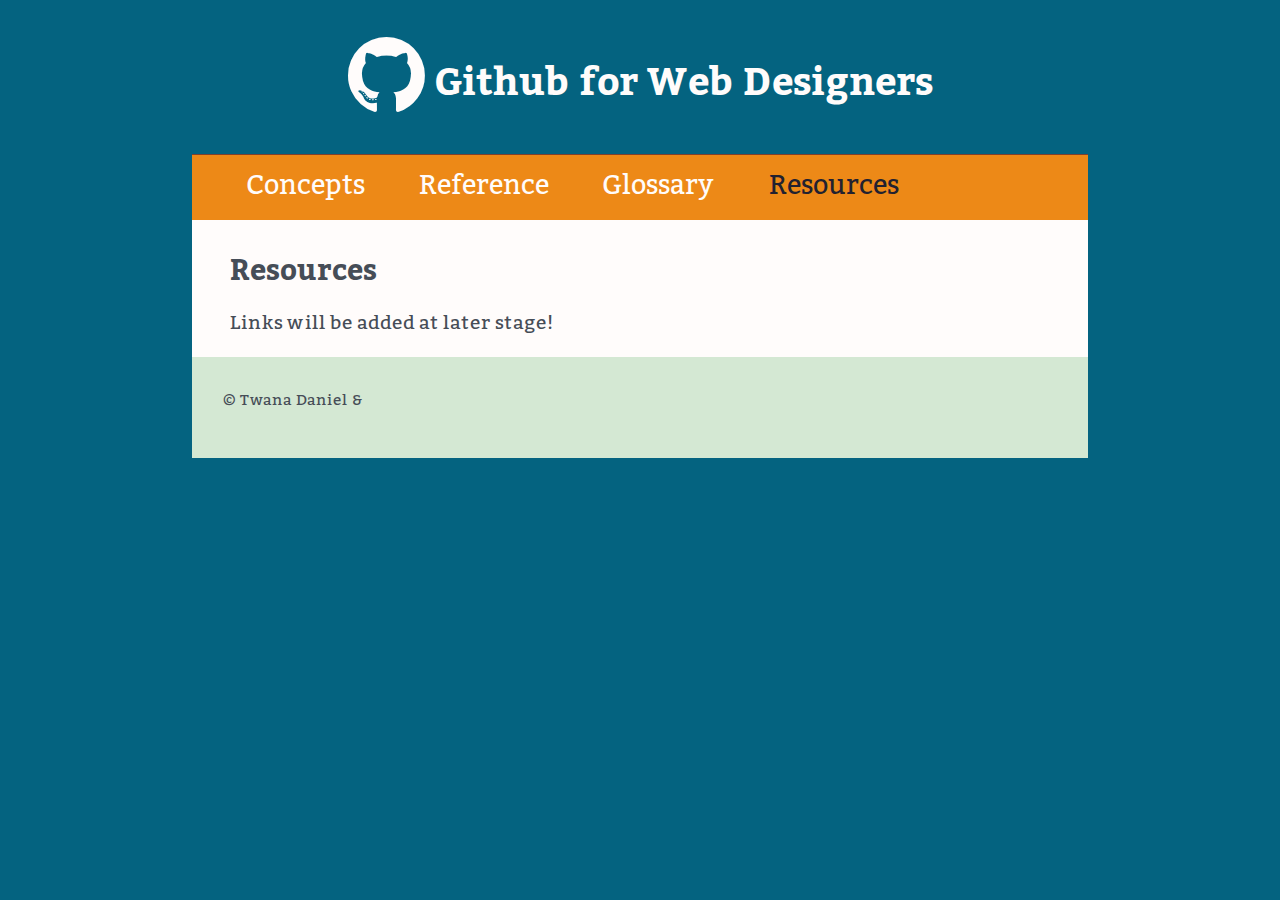
<file: resources.html>
<!DOCTYPE html>
<!--[if lt IE 7]>      <html class="no-js lt-ie9 lt-ie8 lt-ie7"> <![endif]-->
<!--[if IE 7]>         <html class="no-js lt-ie9 lt-ie8"> <![endif]-->
<!--[if IE 8]>         <html class="no-js lt-ie9"> <![endif]-->
<!--[if gt IE 8]><!--> <html class="no-js"> <!--<![endif]-->
    <head>
        <meta charset="utf-8">
        <meta http-equiv="X-UA-Compatible" content="IE=edge,chrome=1">
        <title>Github for Developers</title>
        <meta name="description" content="Github for developers">
        <meta name="viewport" content="width=device-width">
        <link rel="stylesheet" href="_css/main.css">
        <script src="_scripts/modernizr-custom.js"></script>
    </head>
    <body>
    <header>
	<h1><span aria-hidden="true" data-icon="&#xE087;" class="github-icon"></span> Github for Web Designers</h1>
    </header>
    <nav id="pageNav" role="navigation">
        <ul>
    <li><a href="index.html" title="concepts">Concepts</a></li>
    <li><a href="reference.html" title="Git reference">Reference</a></li>
    <li><a href="glossary.html" title="glossary">Glossary</a></li>
    <li><a href="resources.html" title="resources" class="current">Resources</a></li>
    </ul>
    </nav>
    <main>
    <h2>Resources</h2>
    <p>    Links will be added at later stage!</p>
    </main>
    <footer>
    <p>&copy; Twana Daniel &amp; <a href="#" title="Twana Daniel"></a></p>
    </footer>
        <script>
//use the modernizr load to load up external scripts. This will load the scripts asynchronously, but the order listed matters. Although it will load all scripts in parallel, it will execute them in the order listed
Modernizr.load([
{
    load: [  
        'http://ajax.googleapis.com/ajax/libs/jquery/1.10.1/jquery.min.js',
		'_scripts/scripts.js' 
		//additional scripts can be loaded here, separate with a comma in the order you wish them to execute 
    ]
},
{
	// test for media query support, if not load respond.js
    test : Modernizr.mq('only all'),
    // If not, load the respond.js file
    nope : '_scripts/respond.min.js' 
}
]); 
</script>
    </body>
</html>
</file>
<file: _css/main.css>
/* CSS page is added by Twana */
@font-face {
    font-family: 'bitter';
    src: url('../_fonts/bitter-regular.eot');
    }

@font-face {
    font-family: 'bitter';
    src: url([data-uri]) format('woff'),
         url('../_fonts/bitter-regular.ttf') format('truetype'),
         url('../_fonts/bitter-regular.svg#bitter') format('svg');
    font-weight: normal;
    font-style: normal;
}

@font-face {
    font-family: 'bitter';
    src: url('../_fonts/bitter-italic.eot');
    }

@font-face {
    font-family: 'bitter';
    src: url([data-uri]) format('woff'),
         url('../_fonts/bitter-italic.ttf') format('truetype'),
         url('../_fonts/bitter-italic.svg#bitter') format('svg');
    font-weight: normal;
    font-style: italic;
}
@font-face {
    font-family: 'bitter';
    src: url('../_fonts/bitter-bold.eot');
    }

@font-face {
    font-family: 'bitter';
    src: url([data-uri]) format('woff'),
         url('../_fonts/bitter-bold.ttf') format('truetype'),
         url('../_fonts/bitter-bold.svg#bitter') format('svg');
    font-weight: bold;
    font-style: normal;
}

@font-face {
    font-family: 'bitter';
    src: url('../_fonts/bitter-bolditalic.eot');
    }

@font-face {
    font-family: 'bitter';
    src: url([data-uri]) format('woff'),
         url('../_fonts/bitter-bolditalic.ttf') format('truetype'),
         url('../_fonts/bitter-bolditalic.svg#bitter') format('svg');
    font-weight: bold;
    font-style: italic;
}

@font-face {
    font-family: 'chunky_mobile';
    src: url('../_fonts/chunkymobile-regular.eot');
    }

@font-face {
    font-family: 'chunky_mobile';
    src: url([data-uri]) format('woff'),
         url('../_fonts/chunkymobile-regular.ttf') format('truetype'),
         url('../_fonts/chunkymobile-regular.svg#chunky_mobile') format('svg');
    font-weight: normal;
    font-style: normal;
}


/* -lynda.com base template styles
 based partially from normalize.css v3.0.0 | MIT License | git.io/normalize 
 and includes micro-clearfix by Nicolas Gallagher http://nicolasgallagher.com/micro-clearfix-hack/
 */
 
/* color palette*/
/*
dark blue: rgb(34,33,48), #222130;
med blue: rgb(4,99,128), #046380
dark gray: rgb(70,77,87), #464D57;
burnt umber: rgb(127,64,45), #7F402D;
orange: rgb(237,137,23), #ED8917;
accent orange: rgb(255,182,101), #FFB665;
accent green: rgb(212,232,211), #D4E8D3;
off white: rgb(255,252,251), #FFFCFB;
*/


html {
  -ms-text-size-adjust: 100%;
  -webkit-text-size-adjust: 100%;
  background: rgb(4,99,128);
}
html, body  {
	margin: 0;
}
body {
	background: rgb(255,252,251);
	margin: 0 auto;
	width: 70%;
	font-family: bitter, Georgia, serif;
	font-size: 1.2em;
	font-weight: 400;
	line-height:1.6;
	-webkit-box-sizing: border-box;
	-moz-box-sizing: border-box;
	box-sizing: border-box;
	color: rgb(70,77,87);
}
/* Correct `block` display not defined in IE 8/9.*/
article,aside,details,figcaption,figure,footer,header,main,nav,section,summary {
  display: block;
}

/* Correct `inline-block` display not defined in IE 8/9. */
audio,canvas,progress,video {
  display: inline-block;
  vertical-align: baseline; 
}

/*Prevent modern browsers from displaying `audio` without controls. Remove excess height in iOS 5 devices.*/
audio:not([controls]) {
  display: none;
  height: 0;
}
/* control basic margins */
h1,h2,h3,h4,h5,h6,p {
	margin-top: 0;
	margin-bottom:1em;
}
h4 {
	margin-bottom: 0;
	color: rgb(237,137,23);
}

/* base elements
   ========================================================================== */

a {
  background: transparent;
  color: inherit;
  text-decoration: none;
  border-bottom: 1px dashed;
}
a.img, a.img:hover {
	border: none;
}
/* Improve readability when focused and also mouse hovered in all browsers.*/
a:active,
a:hover {
  outline: 0;
  border: none;
  background: rgb(255,182,101);
}

/*Address style set to `bolder` in Firefox 4+, Safari 5, and Chrome.*/
b,strong {
  font-weight: bold;
}

/* Prevent `sub` and `sup` affecting `line-height` in all browsers.*/
sub,
sup {
  font-size: 75%;
  line-height: 0;
  position: relative;
  vertical-align: baseline;
}
sup {
  top: -0.5em;
}
sub {
  bottom: -0.25em;
}
/* Remove border when inside `a` element in IE 8/9.*/
img {
  border: 0;
  max-width: 100%; /*make responsive*/
}
/* Correct overflow displayed oddly in IE 9.*/
svg:not(:root) {
  overflow: hidden;
}

pre {
	background: black;
	padding: 1em 2em;
	color: #F2EFB5;
	font-size: 1.4em;
	white-space: pre-wrap; 
 	white-space: -moz-pre-wrap;  
	white-space: -pre-wrap;      
	white-space: -o-pre-wrap;  
	word-wrap: break-word;
	overflow: auto;
	margin-bottom: 0.2em;
}
/* Icons
 ========================================================================*/
 span[data-icon]:before {
	font-family: chunky_mobile;
	content: attr(data-icon);
	speak: none;
	font-weight: 400;
	font-style: normal;
	font-variant: normal;
	text-transform:none;
	display: inline-block;
	font-size: 2em;
	line-height: 1;
	-webkit-font-smoothing: antialiased;
	-moz-osx-font-smoothing: grayscale;
    }
	
/* Specific elements
 ========================================================================*/
header,main,footer {
	padding: 0 2em;
}
header {
	 border-bottom:1px solid rgb(127,64,45);
	 background: rgb(4,99,128);
	 text-align: center;
 }
header a {
	border: none;
}

header a:hover {
	background: none;
}
header h1 {
	 color: rgb(255,252,251);
	 padding-top: 1em;
 }
nav {
	margin-bottom: 1.4em;
}
nav ul {
	list-style: none;
}
nav ul, nav li {
	margin: 0;
	padding: 0;
}
nav a {
	text-align: center;
	font-size:1.4em;
	color: rgb(4,99,128);
	font-weight: bold;
	display: block;
	border: none;
	margin-bottom:0.5em;
}
nav a:hover {
	background: none;
}
 main h2 {
	 margin-top: 0.2em;
	 margin-bottom: 0.5em;
 }
  main h3 {
	 margin-top: 0.2em;
	 margin-bottom: 0;
 }
 main h4 {
	 margin-top: 0.5em;
 }
 main dt {
	 font-weight: bold;
 }
 .glossary dd {
	 margin-bottom:1.4em;
 }
 pre + p {
	 margin-bottom: 2em;
 }
 footer {
	 background: rgb(212,232,211);
	 padding: 2em;
	 font-size: 0.8em;
	 margin-top:1em;
 }
 .license {
	 font-size: 0.8em;
 }
 .license img {
	 display:block;
	 margin-top: 1em;
	 border: 0;
 }

/* Forms
   ========================================================================== */

/*Address margins set differently in Firefox 4+, Safari 5, and Chrome.*/

button, input,optgroup,select,textarea {
  margin: 0;
}

/*Address `overflow` set to `hidden` in IE 8/9/10.*/
button {
  overflow: visible;
}
/*  Avoid the WebKit bug in Android 4.0.* where (2) destroys native `audio` and `video` controls. Correct inability to style clickable `input` types in iOS. Improve usability and consistency of cursor style between image-type `input` and others. */

button,
html input[type="button"], /* 1 */
input[type="reset"],
input[type="submit"] {
  -webkit-appearance: button; /* 2 */
  cursor: pointer; /* 3 */
}
/* Remove inner padding and border in Firefox 4+.*/
button::-moz-focus-inner,
input::-moz-focus-inner {
  border: 0;
  padding: 0;
}

/*  Address Firefox 4+ setting `line-height` on `input` using `!important` in the UA stylesheet. */
input {
  line-height: normal;
}

/*Address `appearance` set to `searchfield` in Safari 5 and Chrome. Address `box-sizing` set to `border-box` in Safari 5 and Chrome */

input[type="search"] {
  -webkit-appearance: textfield;
  -moz-box-sizing: content-box;
  -webkit-box-sizing: content-box;
  box-sizing: content-box;
}

/*  Remove inner padding and search cancel button in Safari and Chrome on OS X. Safari (but not Chrome) clips the cancel button when the search input has padding (and `textfield` appearance).*/

input[type="search"]::-webkit-search-cancel-button,
input[type="search"]::-webkit-search-decoration {
  -webkit-appearance: none;
}

/* Remove default vertical scrollbar in IE 8/9 */
textarea {
  overflow: auto;
}
/*Global classes*/
/*micro-clearfix by Nicolas Gallagher http://nicolasgallagher.com/micro-clearfix-hack/*/
/* For modern browsers */
.cf:before,
.cf:after {
    content:"";
    display:table;
}
.cf:after {
    clear:both;
}
/* For IE 6/7 (trigger hasLayout) */
.cf {
    zoom:1;
}
.cr {
	clear: right;
}
.cl {
	clear: left;
}
.cb {
	clear: both;
}
.block {
	display: block;
}
.inline-block {
	display: inline-block;
}
/* Media queries
   ========================================================================== */
   
/*  smaller screens */
@media only screen and (max-width : 60em) {
body {
		 width: 100%;
		 margin: 0;
	 }
span[data-icon]:before {
	display:block;
	margin-bottom: 0.2em;
    }	
header h1 {
		font-size: 1.4em;
}
pre {
	font-size: 1em;
}
dd {
	padding: 0;
	margin-left: 0;
	margin-bottom: 0.6em;
}
}
/*  navigation */
@media only screen and (min-width : 48em) {
nav {
	margin-bottom: 1.4em;
	background:rgb(237,137,23);
	height: 3em;
	padding: 0.2em 0;
}
nav ul {
	list-style: none;
}
nav ul, nav li {
	margin: 0;
	padding: 0;
}
nav li {
	float:left;
}
nav a {
	font-size:1.4em;
	color: rgb(255,252,251);
	display: block;
	border: none;
	line-height:2;
	font-weight:normal;
	margin-left: 2em;
}
nav a.current {
	color: rgb(34,33,48);
}
nav a:hover {
	background: none;
	color: rgb(34,33,48);
}
}
</file>
